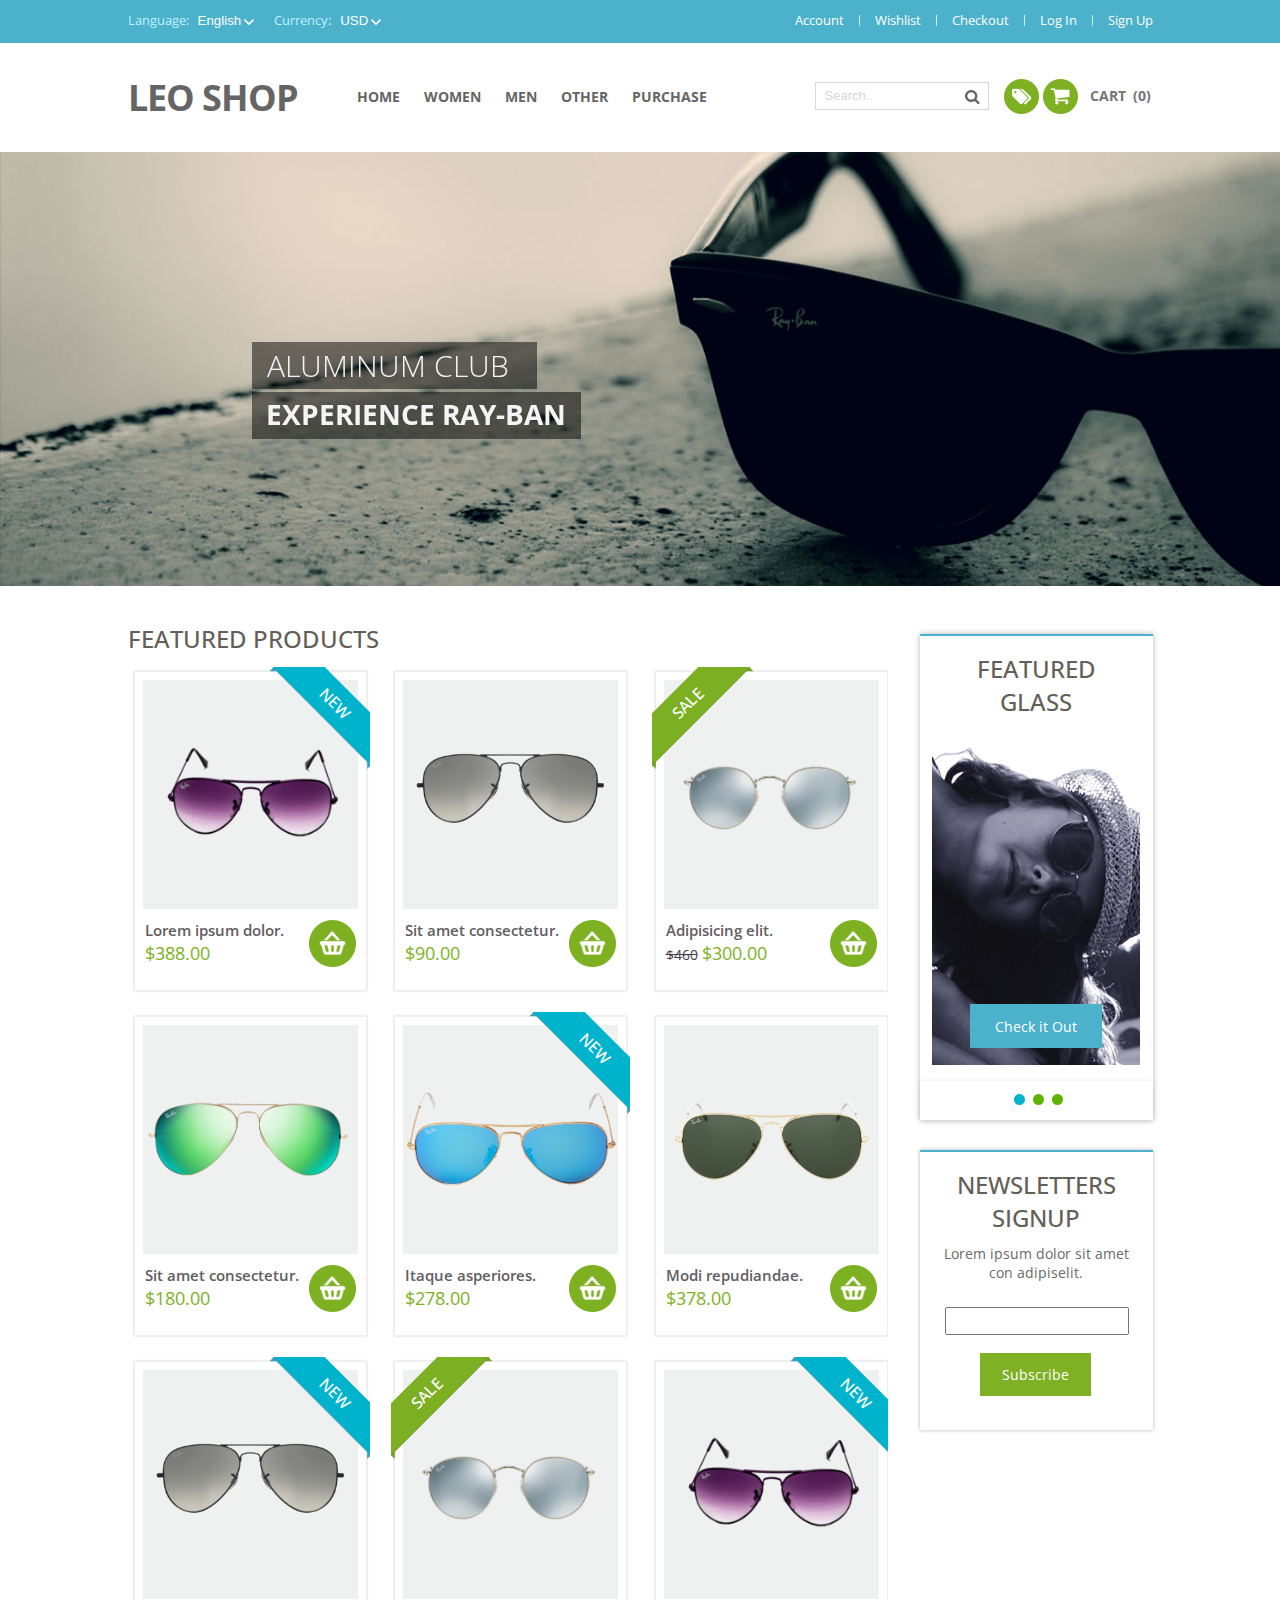
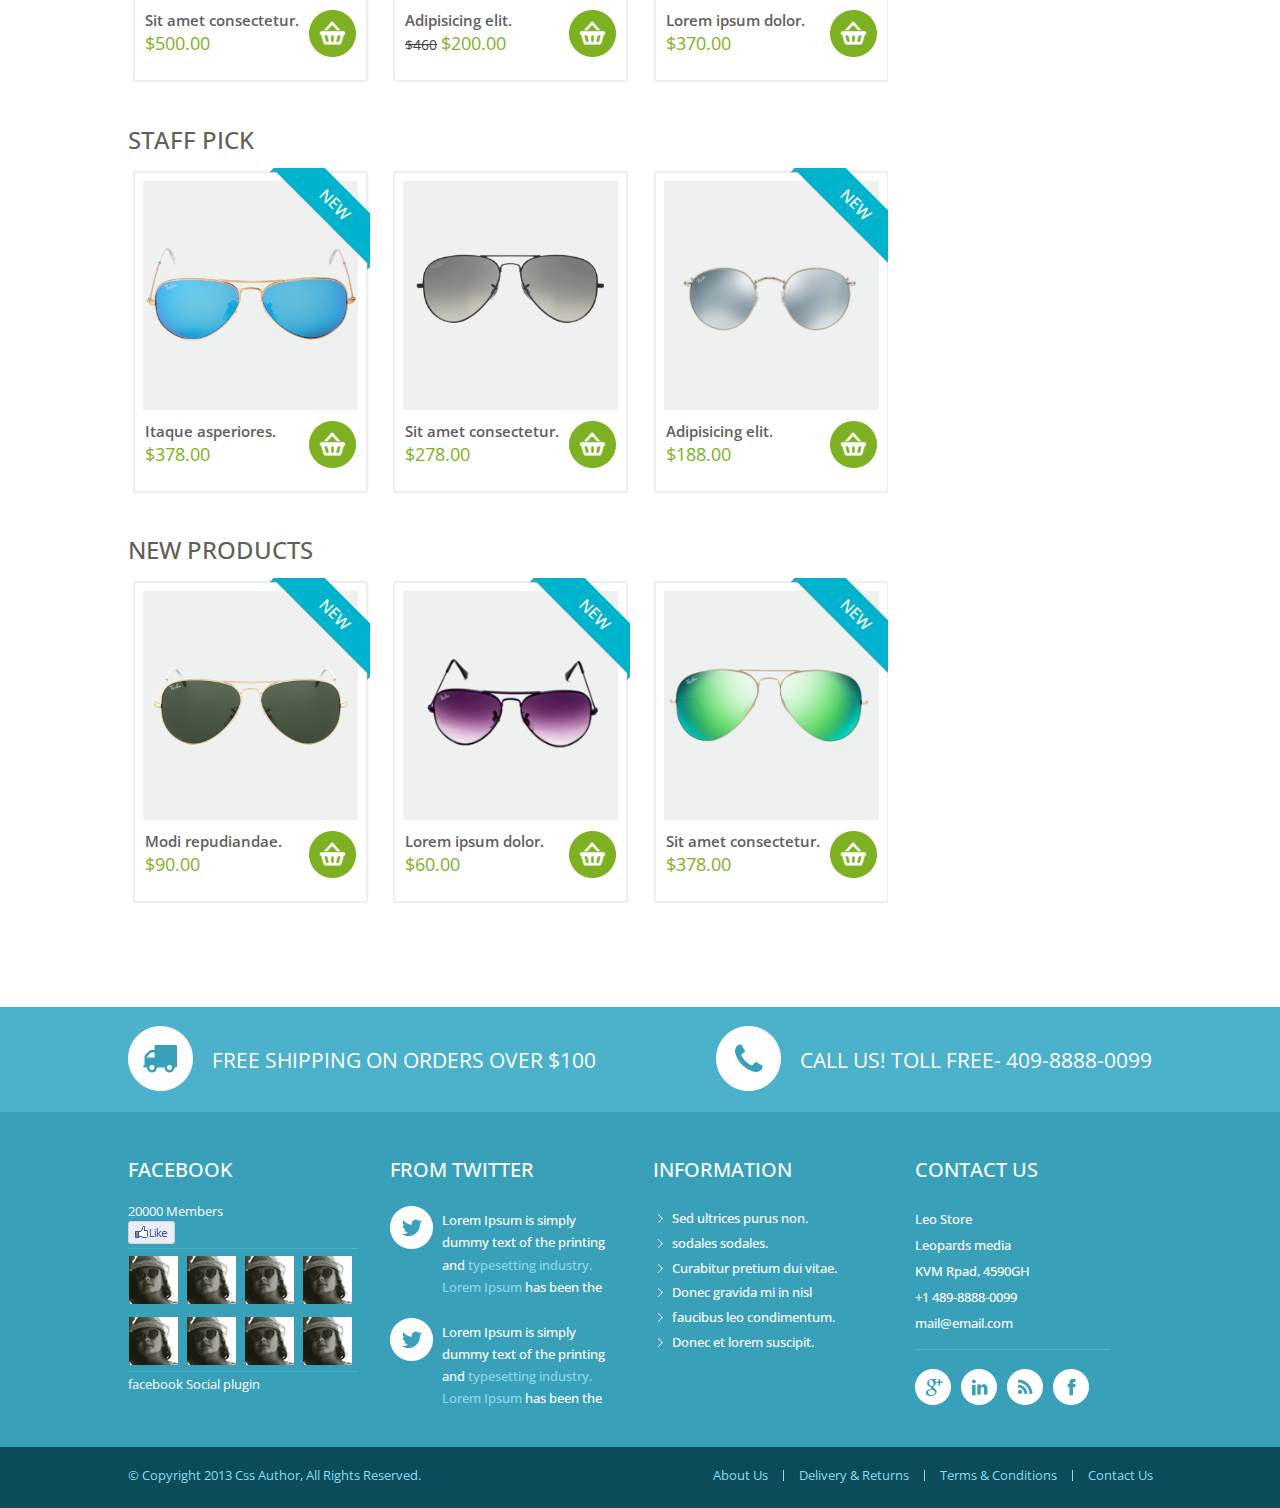
<file: LEO SHOP/index.html>
<!DOCTYPE html>
<html lang="en">

<head>
    <meta charset="UTF-8">
    <meta name="viewport" content="width=device-width, initial-scale=1.0">
    <meta http-equiv="X-UA-Compatible" content="ie=edge">
    <title>Document</title>
    <link rel="stylesheet" href="js/libs/slick-1.8.1/slick/slick.css">
    <link rel="stylesheet" href="css/main.css">

</head>

<body>
    <header>
        <div class="bg">
            <div class="top-header content">
                <div class="lang-cur">
                    <div class="lang-cur-it">
                        <span>Language:</span>
                        <button>English</button>
                    </div>
                    <div class="lang-cur-it">
                        <span>Currency:</span>
                        <button>USD</button>
                    </div>
                </div>
                <ul class="header-menu">
                    <li>
                        <a href="#">Account</a>
                    </li>
                    <li>
                        <a href="#">Wishlist</a>
                    </li>
                    <li>
                        <a href="#">Checkout</a>
                    </li>
                    <li>
                        <a href="#">Log In</a>
                    </li>
                    <li>
                        <a href="#">Sign Up</a>
                    </li>
                </ul>
            </div>
        </div>
        <div class="bottom-header content">
            <a href="/" class="logo">LEO Shop</a>
            <nav>
                <ul>
                    <li>
                        <a href="#">home</a>
                    </li>
                    <li>
                        <a href="#">women</a>
                    </li>
                    <li>
                        <a href="#">men</a>
                    </li>
                    <li>
                        <a href="#">other</a>
                    </li>
                    <li>
                        <a href="#">purchase</a>
                    </li>
                </ul>
            </nav>
            <a href="/" class="cart">CART (0)</a>
            <div class="carts">
                <button type="button"></button>
                <button type="button"></button>
            </div>
            <form class="main-search">
                <input type="search" placeholder="Search..">
                <button type="submit"></button>
            </form>
        </div>
    </header>
    <div class="main-slider">
        <div class="alum">ALUMINUM CLUB</div>
        <div class="ray-ban">
            <a href="#">Experience Ray-Ban</a>
        </div>
        <div class="slider">
            <div class="slider-item">
                <a href="#">
                    <img src="img/jpg/1.jpg" alt="">
                </a>
            </div>
            <div class="slider-item">
                <a href="#">
                    <img src="img/jpg/2.jpg" alt="">
                </a>
            </div>
            <div class="slider-item">
                <a href="#">
                    <img src="img/jpg/3.jpg" alt="">
                </a>
            </div>
        </div>
    </div>
    <div class="main-wind content">
        <div class="products">
            <section>
                <h1>Featured Products</h1>
                <div class="all-products">
                    <div class="products-item">
                        <div class="sticker-new">
                            <span>NEW</span>
                        </div>
                        <div class="photo">
                            <a href="#">
                                <img src="img/png/1.png" alt="" width="215">
                            </a>
                        </div>
                        <div class="item">
                            <div class="item-name">
                                <a href="#">Lorem ipsum dolor.
                                </a>
                            </div>
                            <div class="cost">
                                <span class="prod-cost">$388.00</span>
                            </div>
                        </div>
                        <button type="button"></button>
                    </div>
                    <div class="products-item">
                        <div class="photo">
                            <a href="#">
                                <img src="img/png/2.png" alt="" width="215">
                            </a>
                        </div>
                        <div class="item">
                            <div class="item-name">
                                <a href="#">Sit amet consectetur.
                                </a>
                            </div>
                            <div class="cost">
                                <span class="prod-cost">$90.00</span>
                            </div>
                        </div>
                        <button type="button"></button>
                    </div>
                    <div class="products-item">
                        <div class="sticker-sale">
                            <span>SALE</span>
                        </div>
                        <div class="photo">
                            <a href="#">
                                <img src="img/png/3.png" alt="" width="215">
                            </a>
                        </div>
                        <div class="item">
                            <div class="item-name">
                                <a href="#">Adipisicing elit.
                                </a>
                            </div>
                            <div class="cost">
                                <span class="discount">$460</span>
                                <span class="prod-cost">$300.00</span>
                            </div>
                        </div>
                        <button type="button"></button>
                    </div>
                    <div class="products-item">
                        <div class="photo">
                            <a href="#">
                                <img src="img/png/4.png" alt="" width="215">
                            </a>
                        </div>
                        <div class="item">
                            <div class="item-name">
                                <a href="#">Sit amet consectetur.
                                </a>
                            </div>
                            <div class="cost">
                                <span class="prod-cost">$180.00</span>
                            </div>
                        </div>
                        <button type="button"></button>
                    </div>
                    <div class="products-item">
                        <div class="sticker-new">
                            <span>NEW</span>
                        </div>
                        <div class="photo">
                            <a href="#">
                                <img src="img/png/5.png" alt="" width="215">
                            </a>
                        </div>
                        <div class="item">
                            <div class="item-name">
                                <a href="#">Itaque asperiores.
                                </a>
                            </div>
                            <div class="cost">
                                <span class="prod-cost">$278.00</span>
                            </div>
                        </div>
                        <button type="button"></button>
                    </div>
                    <div class="products-item">
                        <div class="photo">
                            <a href="#">
                                <img src="img/png/6.png" alt="" width="215">
                            </a>
                        </div>
                        <div class="item">
                            <div class="item-name">
                                <a href="#">Modi repudiandae.
                                </a>
                            </div>
                            <div class="cost">
                                <span class="prod-cost">$378.00</span>
                            </div>
                        </div>
                        <button type="button"></button>
                    </div>
                    <div class="products-item">
                        <div class="sticker-new">
                            <span>NEW</span>
                        </div>
                        <div class="photo">
                            <a href="#">
                                <img src="img/png/2.png" alt="" width="215">
                            </a>
                        </div>
                        <div class="item">
                            <div class="item-name">
                                <a href="#">Sit amet consectetur.
                                </a>
                            </div>
                            <div class="cost">
                                <span class="prod-cost">$500.00</span>
                            </div>
                        </div>
                        <button type="button"></button>
                    </div>
                    <div class="products-item">
                        <div class="sticker-sale">
                            <span>SALE</span>
                        </div>
                        <div class="photo">
                            <a href="#">
                                <img src="img/png/3.png" alt="" width="215">
                            </a>
                        </div>
                        <div class="item">
                            <div class="item-name">
                                <a href="#">Adipisicing elit.
                                </a>
                            </div>
                            <div class="cost">
                                <span class="discount">$460</span>
                                <span class="prod-cost">$200.00</span>
                            </div>
                        </div>
                        <button type="button"></button>
                    </div>
                    <div class="products-item">
                        <div class="sticker-new">
                            <span>NEW</span>
                        </div>
                        <div class="photo">
                            <a href="#">
                                <img src="img/png/1.png" alt="" width="215">
                            </a>
                        </div>
                        <div class="item">
                            <div class="item-name">
                                <a href="#">Lorem ipsum dolor.
                                </a>
                            </div>
                            <div class="cost">
                                <span class="prod-cost">$370.00</span>
                            </div>
                        </div>
                        <button type="button"></button>
                    </div>
                </div>
            </section>
            <section>
                <h1>Staff pick</h1>
                <div class="all-products">
                    <div class="products-item">
                        <div class="sticker-new">
                            <span>NEW</span>
                        </div>
                        <div class="photo">
                            <a href="#">
                                <img src="img/png/5.png" alt="" width="215">
                            </a>
                        </div>
                        <div class="item">
                            <div class="item-name">
                                <a href="#">Itaque asperiores.
                                </a>
                            </div>
                            <div class="cost">
                                <span class="prod-cost">$378.00</span>
                            </div>
                        </div>
                        <button type="button"></button>
                    </div>
                    <div class="products-item">
                        <div class="photo">
                            <a href="#">
                                <img src="img/png/2.png" alt="" width="215">
                            </a>
                        </div>
                        <div class="item">
                            <div class="item-name">
                                <a href="#">Sit amet consectetur.
                                </a>
                            </div>
                            <div class="cost">
                                <span class="prod-cost">$278.00</span>
                            </div>
                        </div>
                        <button type="button"></button>
                    </div>
                    <div class="products-item">
                        <div class="sticker-new">
                            <span>NEW</span>
                        </div>
                        <div class="photo">
                            <a href="#">
                                <img src="img/png/3.png" alt="" width="215">
                            </a>
                        </div>
                        <div class="item">
                            <div class="item-name">
                                <a href="#">Adipisicing elit.
                                </a>
                            </div>
                            <div class="cost">
                                <span class="prod-cost">$188.00</span>
                            </div>
                        </div>
                        <button type="button"></button>
                    </div>
                </div>
            </section>
            <section>
                <h1>New Products</h1>
                <div class="all-products">
                    <div class="products-item">
                        <div class="sticker-new">
                            <span>NEW</span>
                        </div>
                        <div class="photo">
                            <a href="#">
                                <img src="img/png/6.png" alt="" width="215">
                            </a>
                        </div>
                        <div class="item">
                            <div class="item-name">
                                <a href="#">Modi repudiandae.
                                </a>
                            </div>
                            <div class="cost">
                                <span class="prod-cost">$90.00</span>
                            </div>
                        </div>
                        <button type="button"></button>
                    </div>
                    <div class="products-item">
                        <div class="sticker-new">
                            <span>NEW</span>
                        </div>
                        <div class="photo">
                            <a href="#">
                                <img src="img/png/1.png" alt="" width="215">
                            </a>
                        </div>
                        <div class="item">
                            <div class="item-name">
                                <a href="#">Lorem ipsum dolor.
                                </a>
                            </div>
                            <div class="cost">
                                <span class="prod-cost">$60.00</span>
                            </div>
                        </div>
                        <button type="button"></button>
                    </div>
                    <div class="products-item">
                        <div class="sticker-new">
                            <span>NEW</span>
                        </div>
                        <div class="photo">
                            <a href="#">
                                <img src="img/png/4.png" alt="" width="215">
                            </a>
                        </div>
                        <div class="item">
                            <div class="item-name">
                                <a href="#">Sit amet consectetur.
                                </a>
                            </div>
                            <div class="cost">
                                <span class="prod-cost">$378.00</span>
                            </div>
                        </div>
                        <button type="button"></button>
                    </div>
            </section>
            </div>
            <aside>
                <div class="featured-aside">
                    <div class="aside-name">Featured
                        <br> Glass
                    </div>
                    <button class="check">Check it Out</button>
                    <div class="aside-slider">
                        <a href="#">
                            <img src="img/png/aside.png" alt="">
                        </a>
                        <a href="#">
                            <img src="img/png/aside.png" alt="">
                        </a>
                        <a href="#">
                            <img src="img/png/aside.png" alt="">
                        </a>
                    </div>
                    <div class="dots"></div>
                </div>
                <div class="newsletters">
                    <div class="aside-name">newsletters
                        <br> signup
                    </div>
                    <div class="text">Lorem ipsum dolor sit amet
                        <br> con adipiselit.
                    </div>
                    <form class="aside-search">
                        <input type="search">
                        <button type="submit">Subscribe</button>
                    </form>
                </div>
            </aside>
        </div>
    </div>
    <footer>
        <div class="top-footer">
            <div class="content">
                <div class="free-ship">
                    <button type="button"></button>
                    <div class="ship-call-text">Free shipping on orders over $100</div>
                </div>
                <div class="call-us">
                    <button type="button"></button>
                    <div class="ship-call-text">call us! toLl free- 409-8888-0099 </div>
                </div>
            </div>
        </div>
        <div class="middle-footer">
            <div class="grid-parent content">
                <div class="middle-footer-item">
                    <h2>facebook</h2>
                    <span>20000 Members</span>
                    <br>
                    <button class="like" type="button"></button>
                    <div class="facebook-photos">
                            <button type="button"></button>
                            <button type="button"></button>
                            <button type="button"></button>
                            <button type="button"></button>
                            <button type="button"></button>
                            <button type="button"></button>
                            <button type="button"></button>
                            <button type="button"></button>
                    </div>
                    <span>facebook Social plugin</span>
                </div>
                <div class="middle-footer-item">
                    <h2>from twitter</h2>
                    <br>
                    <div class="from-twitter">
                        <button type="button"></button>
                        <div class="twitter-text">
                            <p>Lorem Ipsum is simply dummy text of the printing and
                                <a href="#">typesetting industry. Lorem Ipsum</a> has been the
                            </p>
                        </div>
                    </div>
                    <br>
                    <div class="from-twitter">
                        <button type="button"></button>
                        <div class="twitter-text">
                            <p>Lorem Ipsum is simply dummy text of the printing and
                                <a href="#">typesetting industry. Lorem Ipsum</a> has been the
                            </p>
                        </div>
                    </div>
                </div>
                <div class="middle-footer-item">
                    <h2>information</h2>
                    <br>
                    <ul class="information">
                        <li>
                            <a href="#">Sed ultrices purus non.</a>
                        </li>
                        <li>
                            <a href="#">sodales sodales.</a>
                        </li>
                        <li>
                            <a href="#">Curabitur pretium dui vitae.</a>
                        </li>
                        <li>
                            <a href="#">Donec gravida mi in nisl </a>
                        </li>
                        <li>
                            <a href="#">faucibus leo condimentum.</a>
                        </li>
                        <li>
                            <a href="#">Donec et lorem suscipit.</a>
                        </li>
                    </ul>
                </div>
                <div class="middle-footer-item">
                    <h2>contact us</h2>
                    <div class="contact-info">
                        <p>Leo Store
                            <br> Leopards media
                            <br> KVM Rpad, 4590GH
                            <br> +1 489-8888-0099
                            <br> mail@email.com
                        </p>
                        <div class="soc-web-logos">
                            <button type="button"></button>
                            <button type="button"></button>
                            <button type="button"></button>
                            <button type="button"></button>
                        </div>
                    </div>
                </div>
            </div>
        </div>
        </div>
        <div class="bottom-footer">
            <div class="content">
                <span>&copy; Copyright 2013 Css Author, All Rights Reserved.</span>
                <ul class="footer-menu">
                    <li>
                        <a href="#">About Us</a>
                    </li>
                    <li>
                        <a href="#">Delivery &amp; Returns</a>
                    </li>
                    <li>
                        <a href="#">Terms &amp; Conditions</a>
                    </li>
                    <li>
                        <a href="#">Contact Us</a>
                    </li>
                </ul>
            </div>

        </div>

    </footer>

    <script src="js/libs/jquery.js"></script>
    <script src="js/libs/slick-1.8.1/slick/slick.min.js"></script>
    <script src="js/main.js"></script>

</body>

</html>
</file>
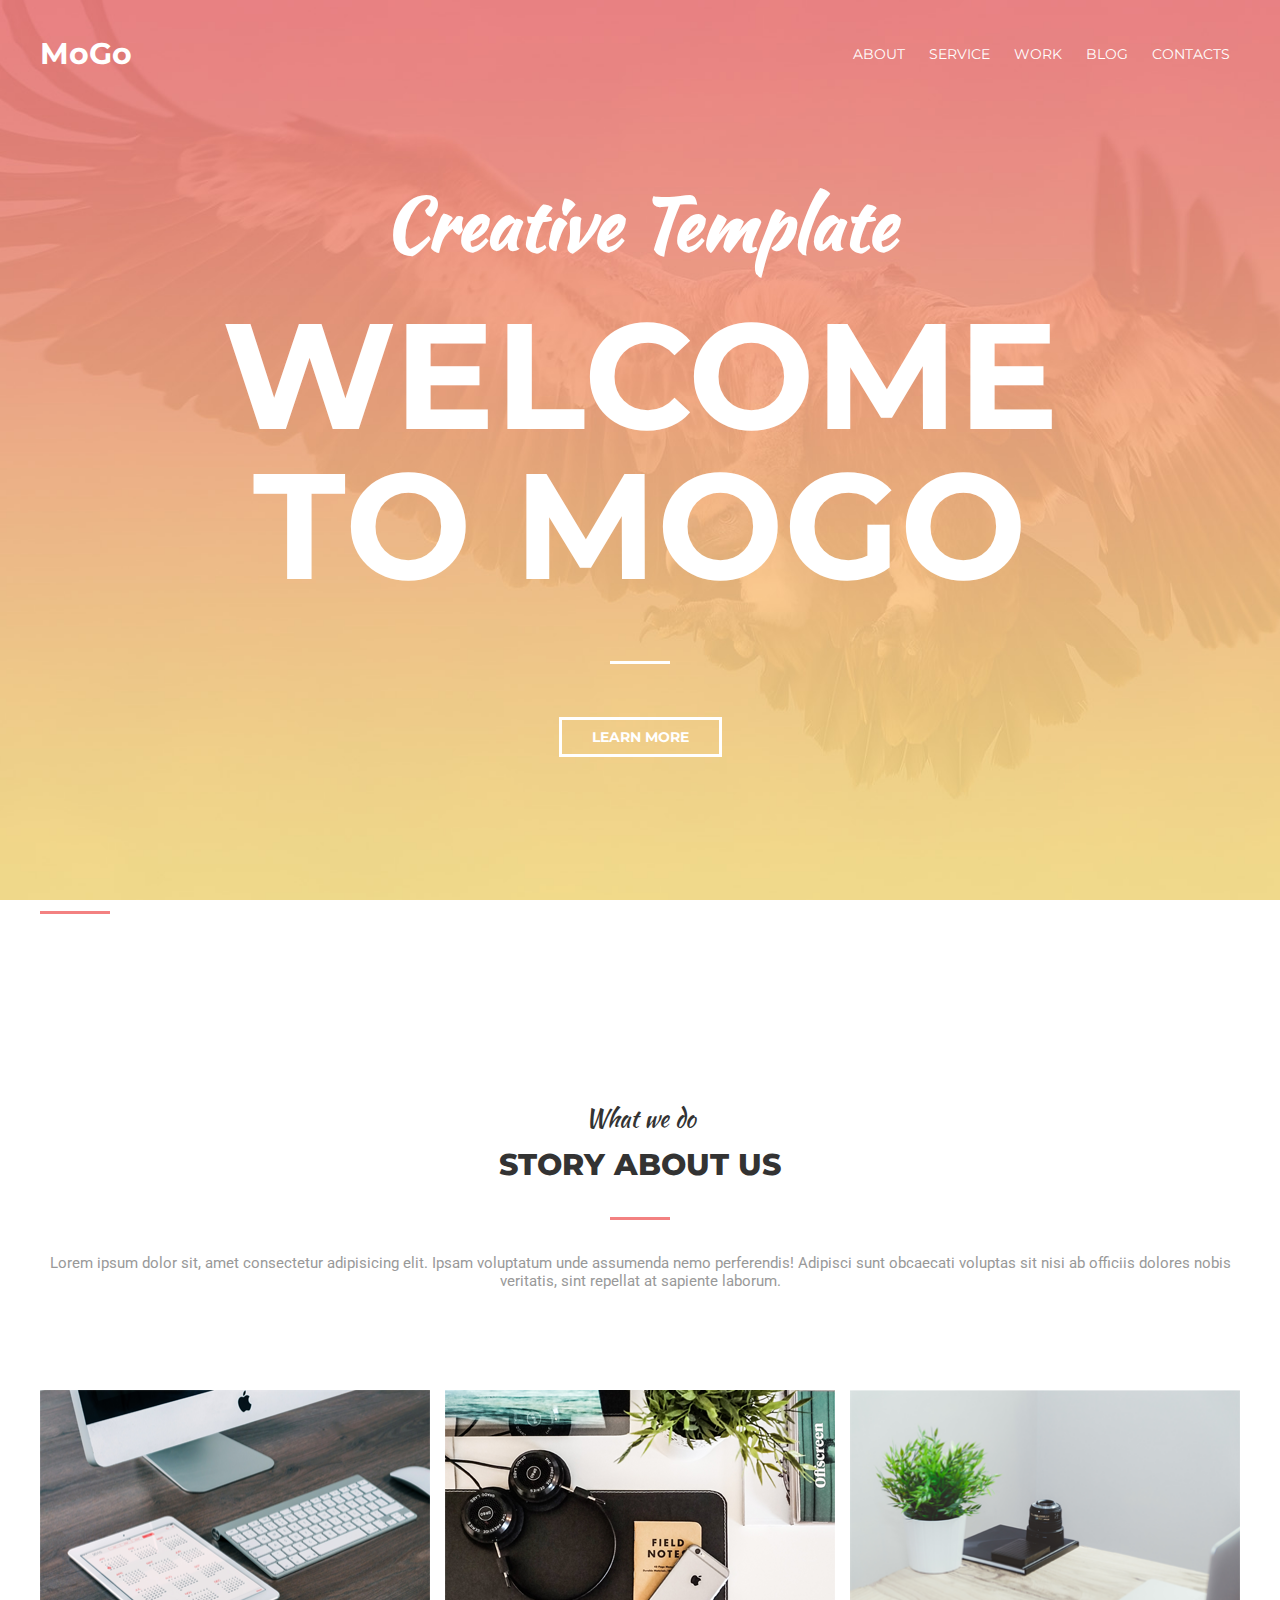
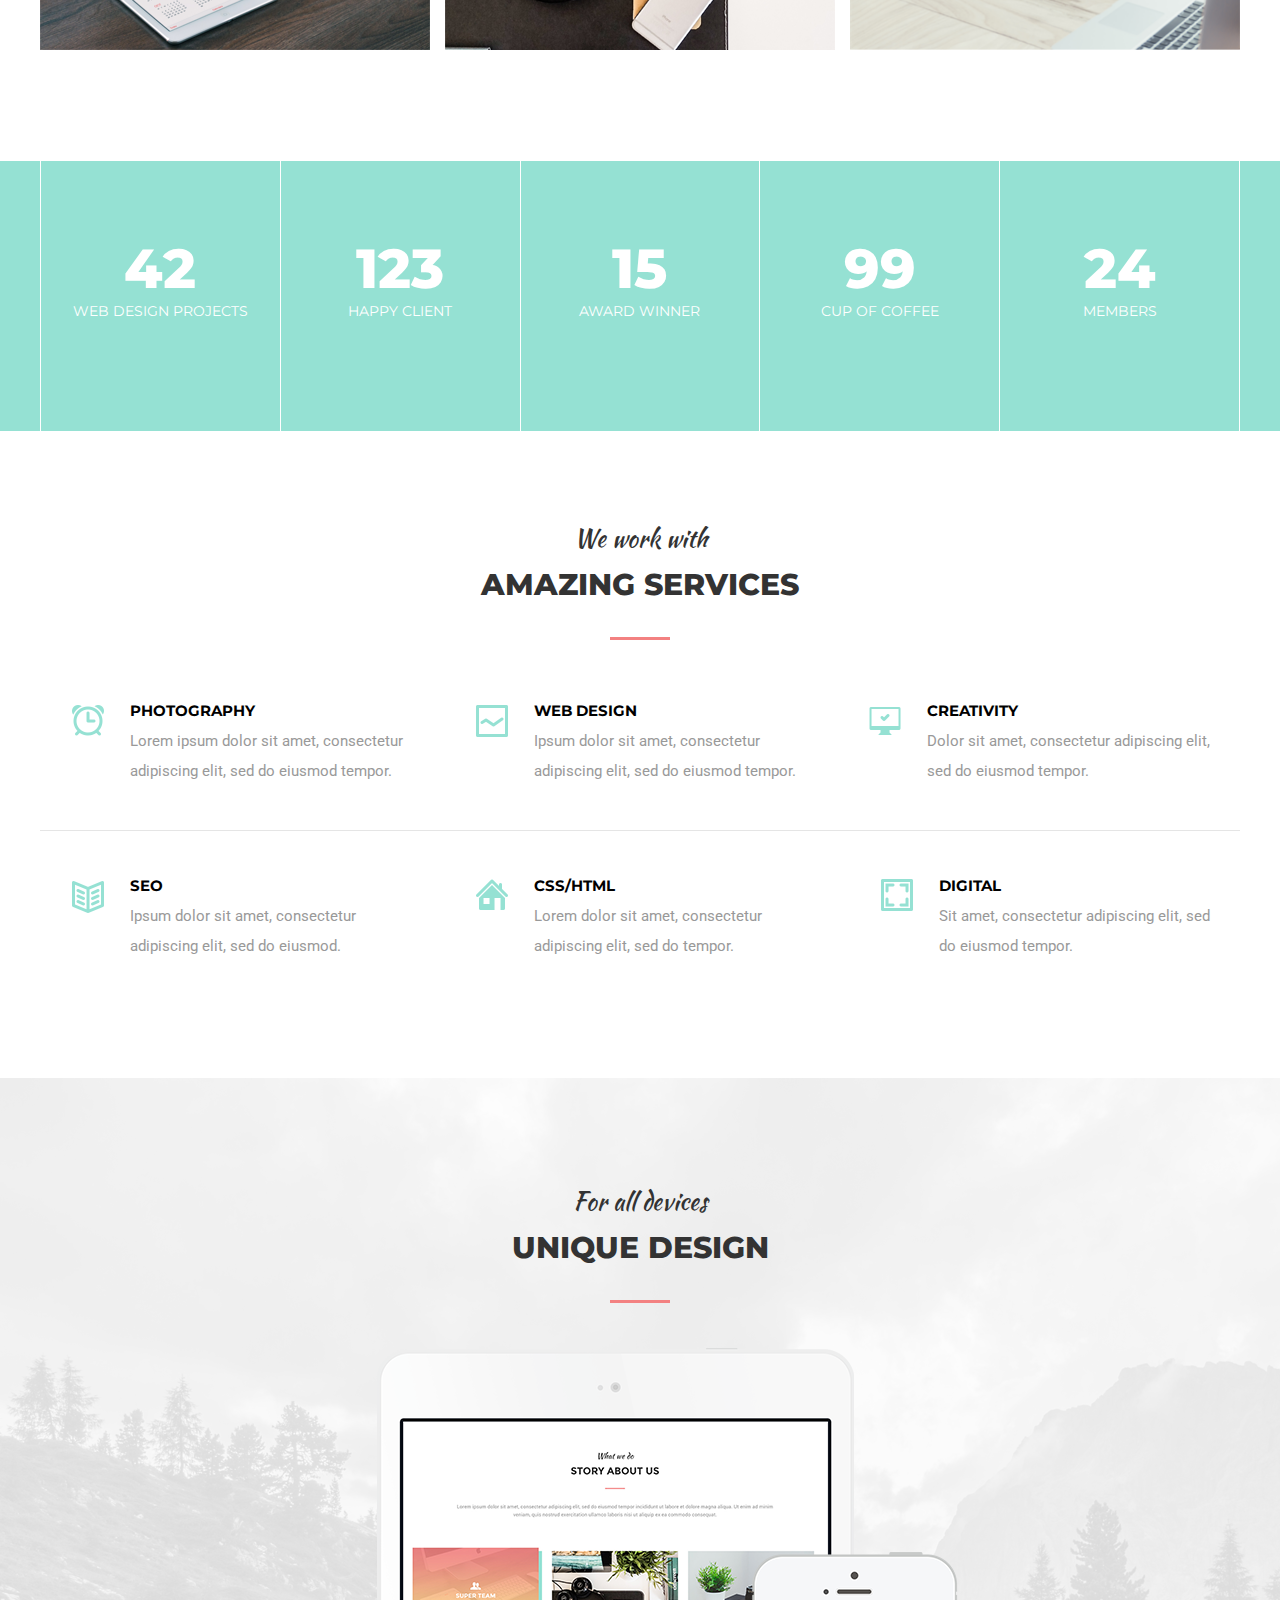
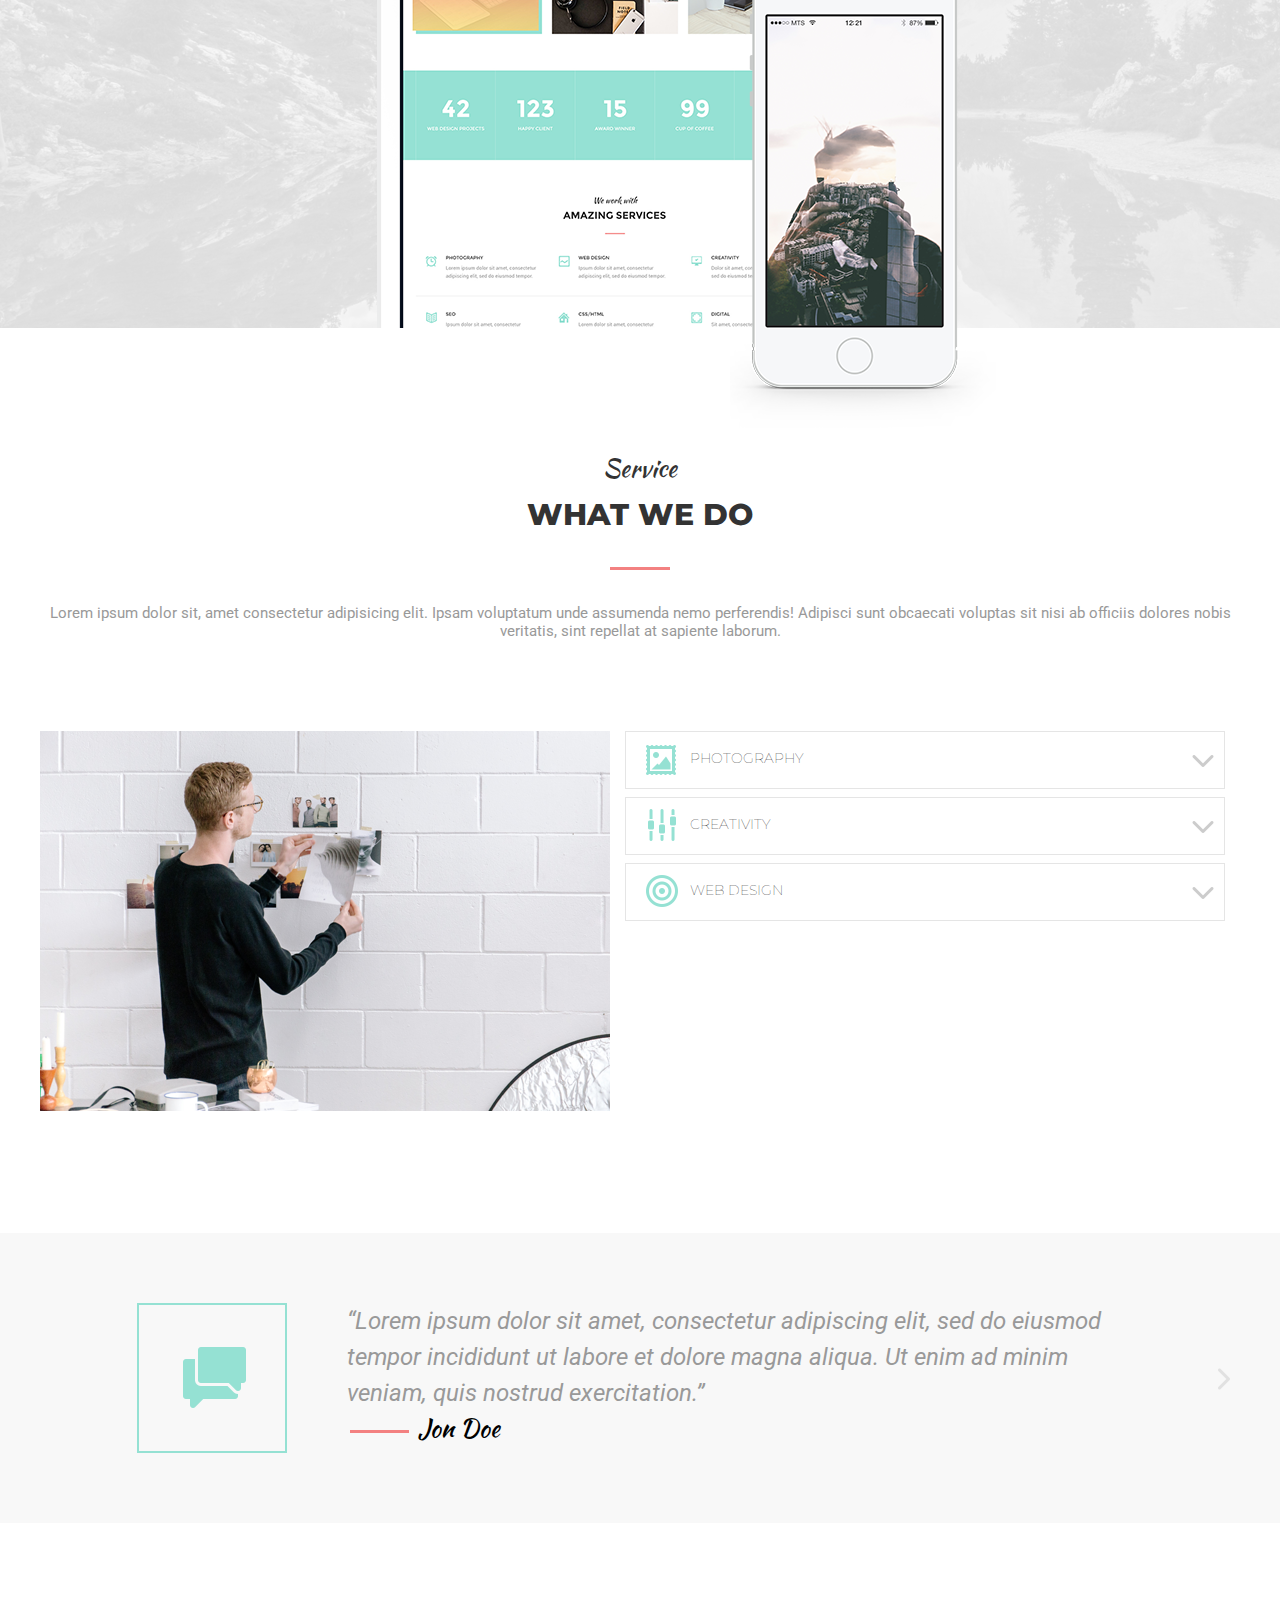
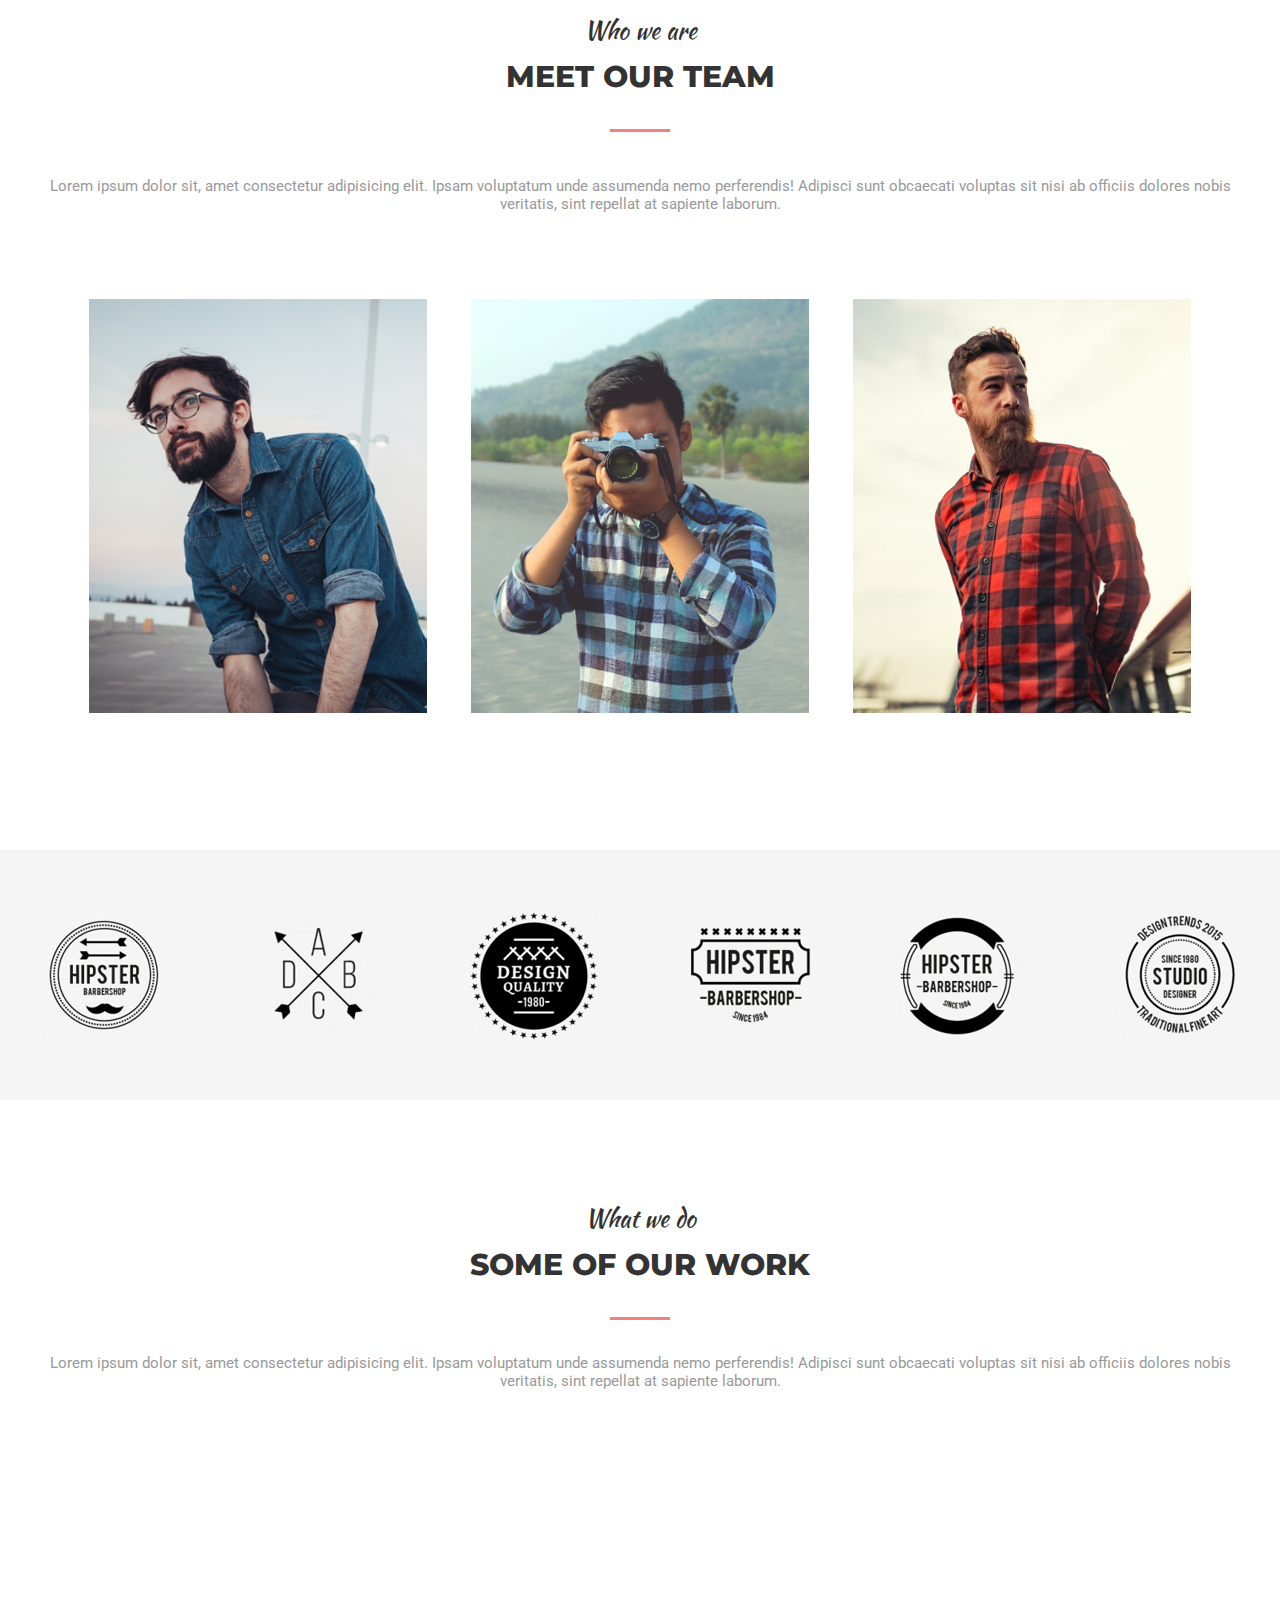
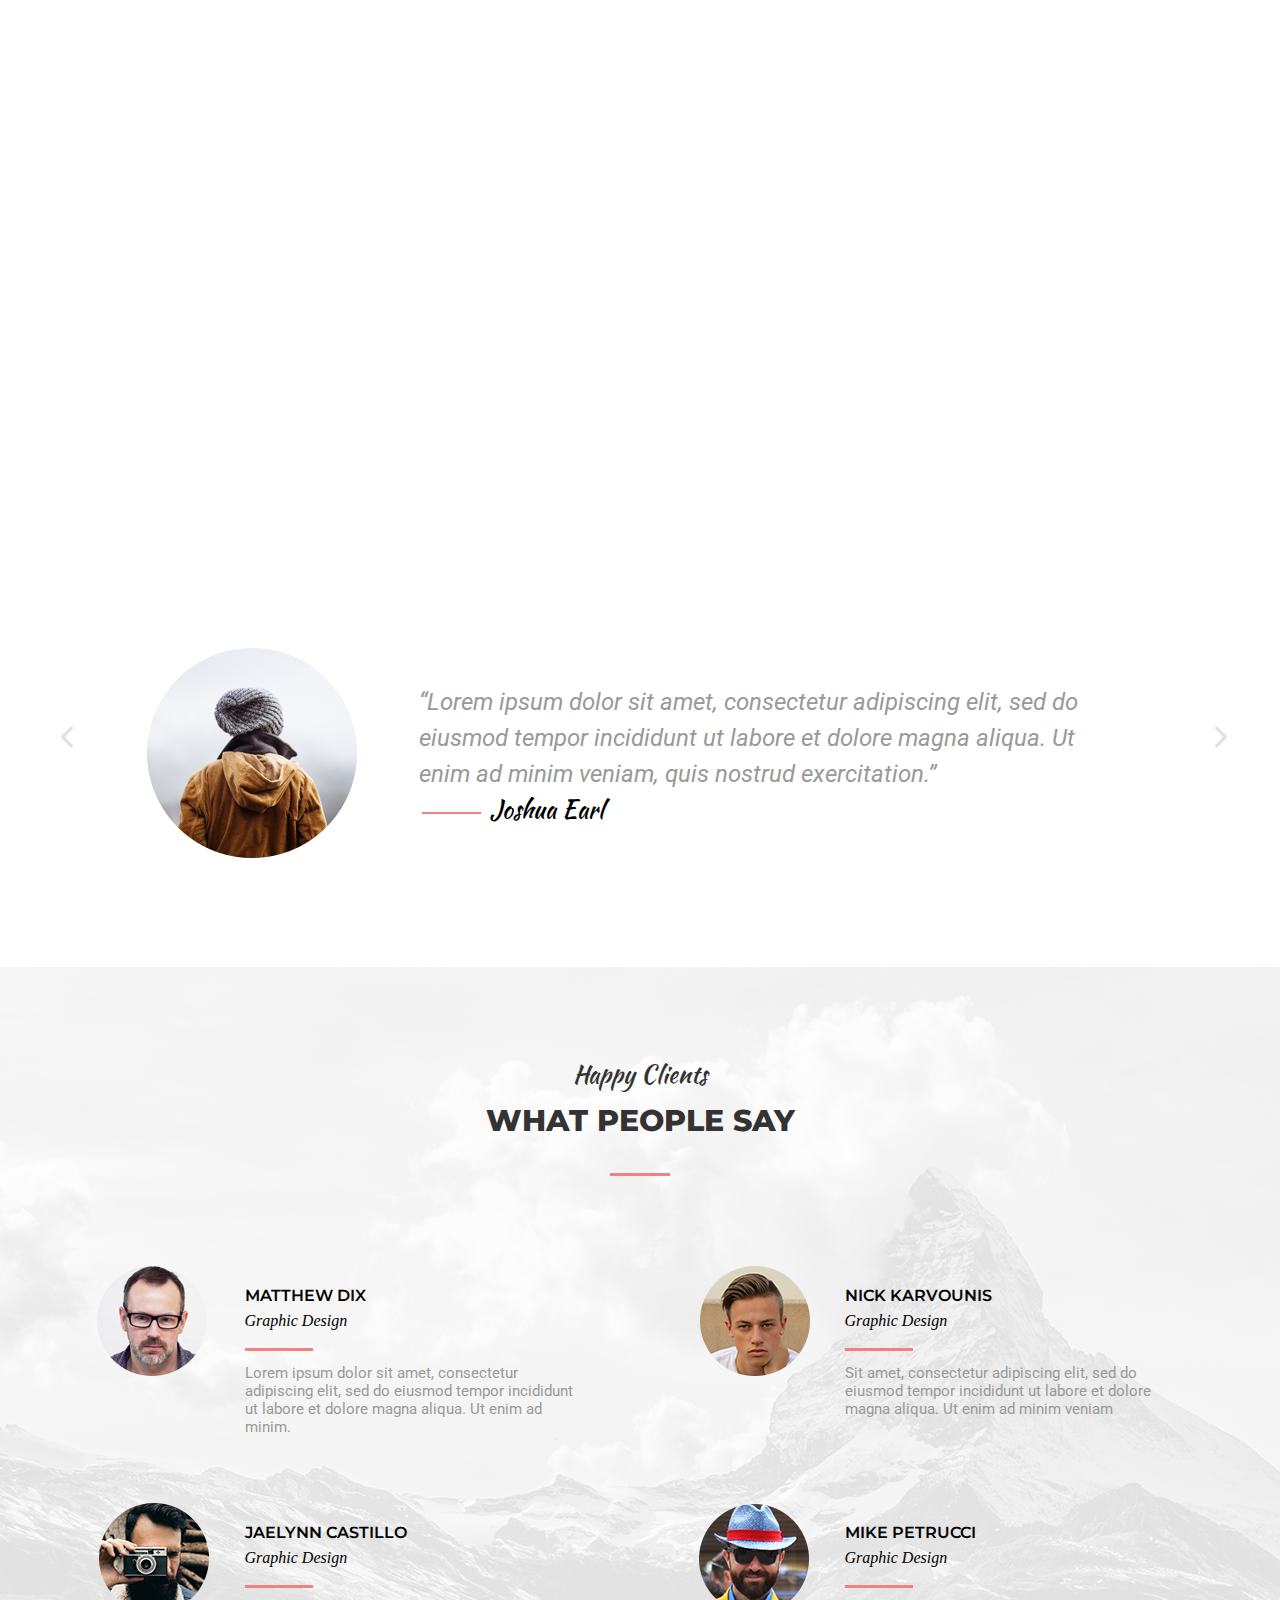
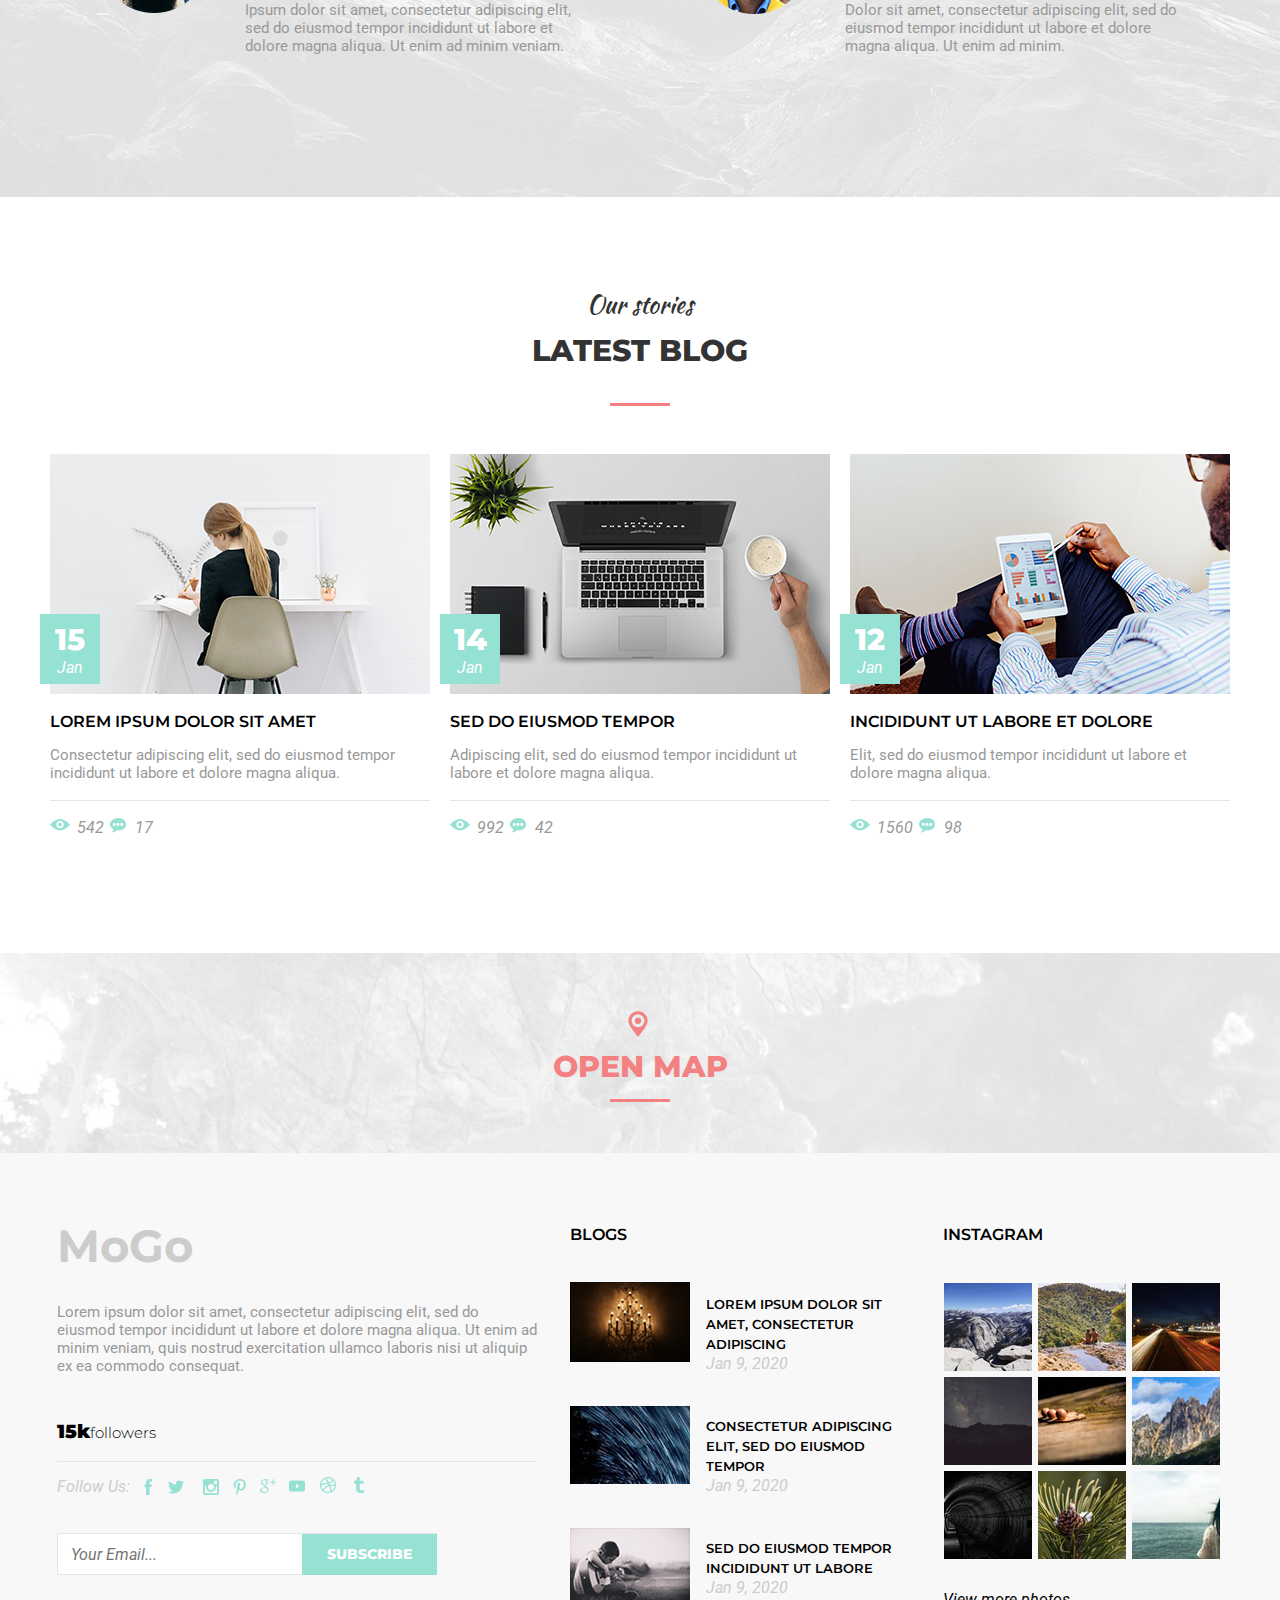
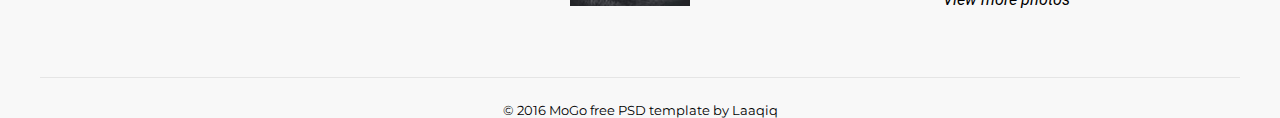
<file: MoGo/index.html>
<!DOCTYPE html>
<html lang="en">

<head>
    <meta charset="UTF-8">
    <meta name="viewport" content="width=device-width, initial-scale=1.0">
    <meta http-equiv="X-UA-Compatible" content="ie=edge">
    <title>MoGo</title>
    <link rel="stylesheet" href="css/main.css">
    <link rel="stylesheet" href="css/media.css">
    <link rel="stylesheet" href="css/header.css">
    <link rel="stylesheet" href="css/container.css">
    <link rel="stylesheet" href="css/dropblock.css">
    <link rel="stylesheet" href="css/slider.css">
    <link rel="stylesheet" href="css/slider2.css">
    <link rel="stylesheet" href="css/footer.css">
    <!-- <link url="https://fonts.googleapis.com/css?family=Kaushan+Script|Montserrat:400,700,800&display=swap&subset=cyrillic-ext"> -->
</head>

<body>

    <header class="header">
        <div class="container">
            <div class="header-inner">
                <div class="logo">MoGo</div>
                <nav class="nav">
                    <a href="#">ABOUT</a>
                    <a href="#">SERVICE</a>
                    <a href="#">WORK</a>
                    <a href="#">BLOG</a>
                    <a href="#">CONTACTS</a>
                </nav>
            </div>
            <div class="intro-inner">
                <h2 class="intro-subtitle">Creative Template</h2>
                <h1 class="intro-title">Welcome to MoGo</h1>
                <a class="btn" href="#">Learn More</a>
            </div>
            <div class="slider_inner">
                <div class="slider_item active">
                    <span class="slider_num">01</span>
                    INTRO
                </div>
                <div class="slider_item">
                    <span class="slider_num">02</span>
                    WORK
                </div>
                <div class="slider_item">
                    <span class="slider_num">03</span>
                    ABOUT
                </div>
                <div class="slider_item">
                    <span class="slider_num">04</span>
                    CONTACTS
                </div>
            </div>
        </div>
    </header>
    <div class="about-us">
        <div class="container">
            <h4>What we do</h4>
            <h3>STORY ABOUT US</h3>
            <p>Lorem ipsum dolor sit, amet consectetur adipisicing elit. Ipsam voluptatum unde assumenda nemo
                perferendis! Adipisci sunt obcaecati voluptas sit nisi ab officiis dolores nobis veritatis, sint
                repellat at sapiente laborum.</p>
            <div class="about-us-photos">
                <a class="gradient" href=""><img src="images/photos-1.png"></a>
                <a class="gradient" href=""><img src="images/photos-2.png"></a>
                <a class="gradient" href=""><img src="images/photos-3.png"></a>
            </div>
        </div>
    </div>
    <div class="green-info">
        <div class="container boxes-green">
            <div class="box">
                <p>
                    <font>42</font><br>WEB DESIGN PROJECTS
                </p>
            </div>
            <div class="box">
                <p>
                    <font>123</font> <br>HAPPY CLIENT
                </p>
            </div>
            <div class="box">
                <p>
                    <font>15</font> <br>AWARD WINNER
                </p>
            </div>
            <div class="box">
                <p>
                    <font>99</font> <br>CUP OF COFFEE
                </p>
            </div>
            <div class="box">
                <p>
                    <font>24</font> <br>MEMBERS
                </p>
            </div>
        </div>
    </div>
    <div class="services">
        <div class="container">
            <h4>We work with</h4>
            <h3>AMAZING SERVICES</h3>
            <div class="amazing_services">
                <div class="services_item">
                    <button type="button" id="clock"></button>
                    <div class="serv_text">
                        <p id="service_name">photography</p>

                        <p id="service_description">Lorem ipsum dolor sit amet, consectetur <br>
                            adipiscing elit, sed do eiusmod tempor.</p>
                    </div>
                </div>
                <div class="services_item">
                    <button type="button" id="picture"></button>
                    <div class="serv_text">
                        <p id="service_name">web design</p>

                        <p id="service_description">Ipsum dolor sit amet, consectetur <br>
                            adipiscing elit, sed do eiusmod tempor.</p>
                    </div>
                </div>
                <div class="services_item">
                    <button type="button" id="screen"></button>
                    <div class="serv_text">
                        <p id="service_name">creativity</p>

                        <p id="service_description">Dolor sit amet, consectetur adipiscing elit, <br>
                            sed do eiusmod tempor.</p>
                    </div>
                </div>
            </div>
            <div id="line">

            </div>
            <div class="amazing_services">
                <div class="services_item">
                    <button type="button" id="book"></button>
                    <div class="serv_text">
                        <p id="service_name">seo</p>

                        <p id="service_description">Ipsum dolor sit amet, consectetur <br>
                            adipiscing elit, sed do eiusmod.</p>
                    </div>
                </div>
                <div class="services_item">
                    <button type="button" id="house"></button>
                    <div class="serv_text">
                        <p id="service_name">css/html</p>

                        <p id="service_description">Lorem dolor sit amet, consectetur <br>
                            adipiscing elit, sed do tempor.</p>
                    </div>
                </div>
                <div class="services_item">
                    <button type="button" id="frame"></button>
                    <div class="serv_text">
                        <p id="service_name">digital</p>

                        <p id="service_description">Sit amet, consectetur adipiscing elit, sed <br>
                            do eiusmod tempor.</p>
                    </div>
                </div>
            </div>
        </div>
    </div>
    <div class="unique-design" style="margin-top: 87px;">
        <h4 style="padding-top: 16px;">For all devices</h4>
        <h3>UNIQUE DESIGN</h3>
        <div id="ipad">
            <img src="images/ipad.png" alt="">
        </div>
        <div id="iphone">
            <img src="images/phone.png" alt="">
        </div>
    </div>
    <div class="what-we-do">
        <div class="container">
            <h4 style="margin-top: 112px;">Service</h4>
            <h3>WHAT WE DO</h3>
            <p>Lorem ipsum dolor sit, amet consectetur adipisicing elit. Ipsam voluptatum unde assumenda nemo
                perferendis! Adipisci sunt obcaecati voluptas sit nisi ab officiis dolores nobis veritatis, sint
                repellat at sapiente laborum.</p>
            <div class="photo-dropblock">
                <div class="photo-dropblock-item"> <img src="images/photos-4.png" alt=""> </div>
                <div class="photo-dropblock-item">
                    <div class="half">
                        <div class="tab">

                            <input id="tab-one" type="checkbox" name="tabs">

                            <label for="tab-one">
                                <div id="label-photo-1"></div>
                                PHOTOGRAPHY
                            </label>
                            <div class="tab-content">
                                <p> <i>Lorem ipsum dolor sit amet, consectetur adipiscing elit, sed do eiusmod tempor
                                        incididunt ut labore et dolore magna aliqua. Ut enim ad minim veniam, quis
                                        nostrud exercitation ullamco laboris nisi ut aliquip ex ea commodo consequat.
                                        Duis aute irure dolor in reprehenderit in voluptate velit esse cillum dolore eu
                                        fugiat nulla pariatur. Excepteur sint occaecat cupidatat non proident, sunt in
                                        culpa qui officia deserunt mollit anim id est laborum.
                                        <br>
                                        <br>
                                        Lorem ipsum dolor sit amet consectetur adipisicing elit. Culpa sint eius facere
                                        ut ducimus voluptate nulla et excepturi explicabo commodi labore id minima
                                        sequi, reprehenderit ullam optio esse, provident illum.
                                    </i> </p>
                            </div>
                        </div>
                        <div class="tab">
                            <input id="tab-two" type="checkbox" name="tabs">
                            <label for="tab-two">
                                <div id="label-photo-2"></div>
                                CREATIVITY
                            </label>
                            <div class="tab-content">
                                <p> <i>Lorem ipsum dolor sit amet, consectetur adipisicing elit. Tenetur, architecto,
                                        explicabo perferendis nostrum, maxime impedit atque odit sunt pariatur illo
                                        obcaecati soluta molestias iure facere dolorum adipisci eum? Saepe, itaque.</i>
                                </p>
                            </div>
                        </div>
                        <div class="tab">
                            <input id="tab-three" type="checkbox" name="tabs">
                            <label for="tab-three">
                                <div id="label-photo-3"></div>
                                WEB DESIGN
                            </label>
                            <div class="tab-content">
                                <p> <i>Lorem ipsum dolor sit amet, consectetur adipisicing elit. Tenetur, architecto,
                                        explicabo perferendis nostrum, maxime impedit atque odit sunt pariatur illo
                                        obcaecati soluta molestias iure facere dolorum adipisci eum? Saepe, itaque.</i>
                                </p>
                            </div>
                        </div>
                    </div>
                </div>
            </div>
        </div>
    </div>

    <div class="comment-1">
        <div class="container">
            <div class="slider">
                <div class="slider__wrapper">
                    <div class="slider__item">
                        <div id="quote-img"></div>
                        <div id="quote-text">
                            <i> <q>Lorem ipsum dolor sit amet, consectetur adipiscing elit, sed do eiusmod tempor
                                    incididunt ut labore et dolore magna aliqua. Ut enim ad minim veniam, quis nostrud
                                    exercitation.</q> </i>
                            <p style="font-size: 24px;
                            font-family: 'Kaushan Script', cursive;
                            font-weight: 300;">
                                Jon Doe
                            </p>
                        </div>
                    </div>
                    <div class="slider__item">
                        <div id="quote-img"></div>
                        <div id="quote-text">
                            <i> <q>Dolor sit amet, consectetur adipiscing elit, <br>
                                    sed do eiusmod tempor.</q> </i>
                            <p style="font-size: 24px;
                            font-family: 'Kaushan Script', cursive;
                            font-weight: 300;">
                                Matthew Dix
                            </p>
                        </div>
                    </div>
                    <div class="slider__item">
                        <div id="quote-img"></div>
                        <div id="quote-text">
                            <i> <q>Lorem ipsum dolor sit amet, consectetur adipiscing elit, sed do eiusmod tempor
                                    incididunt ut labore et dolore magna aliqua.</q> </i>
                            <p style="font-size: 24px;
                            font-family: 'Kaushan Script', cursive;
                            font-weight: 300;">
                                Christopher Campbell
                            </p>
                        </div>
                    </div>
                    <div class="slider__item">
                        <div id="quote-img"></div>
                        <div id="quote-text">
                            <i> <q>Adipisci sunt obcaecati voluptas sit nisi ab officiis dolores nobis veritatis, sint
                                    repellat at sapiente laborum.</q> </i>
                            <p style="font-size: 24px;
                            font-family: 'Kaushan Script', cursive;
                            font-weight: 300;">
                                Michael Fertig
                            </p>
                        </div>
                    </div>
                </div>
                <a class="slider__control slider__control_left" href="#" role="button"></a>
                <a class="slider__control slider__control_right slider__control_show" href="#" role="button"></a>
            </div>
        </div>
    </div>
    <div class="our-team">
        <div class="container">
            <h4>Who we are</h4>
            <h3>MEET OUR TEAM</h3>
            <p>Lorem ipsum dolor sit, amet consectetur adipisicing elit. Ipsam voluptatum unde assumenda nemo
                perferendis! Adipisci sunt obcaecati voluptas sit nisi ab officiis dolores nobis veritatis, sint
                repellat at sapiente laborum.</p>
            <ul class="grid cs-style-3">
                <li>
                    <figure>
                        <img src="images/matthew.png" alt="">
                        <figcaption>
                            <p>Matthew Dix</p>
                            <span><i>Graphic Design</i></span>
                            <div>
                                <button style="background-position: -145px -56px;"></button>
                                <button style="background-position: -194px -56px;"></button>
                                <button style="background-position: -239px -59px;"></button>
                                <button style="background-position: -278px -58px;"></button>
                            </div>
                        </figcaption>
                    </figure>
                </li>
                <li>
                    <figure>
                        <img src="images/christopher.png" alt="">
                        <figcaption>
                            <p>Christopher Campbell</p>
                            <span><i>Branding/UX Design</i></span>
                            <div>
                                <button style="background-position: -145px -56px;"></button>
                                <button style="background-position: -194px -56px;"></button>
                                <button style="background-position: -239px -59px;"></button>
                                <button style="background-position: -278px -58px;"></button>
                            </div>
                        </figcaption>
                    </figure>
                </li>
                <li>
                    <figure>
                        <img src="images/michael.png" alt="">
                        <figcaption>
                            <p>Michael Fertig</p>
                            <span><i>Developer</i></span>
                            <div>
                                <button style="background-position: -145px -56px;"></button>
                                <button style="background-position: -194px -56px;"></button>
                                <button style="background-position: -239px -59px;"></button>
                                <button style="background-position: -278px -58px;"></button>
                            </div>
                        </figcaption>
                    </figure>
                </li>
            </ul>

        </div>
    </div>
    <div class="brands">
        <div class="container">
            <div class="brands-name">
                <div></div>
                <div></div>
                <div></div>
                <div></div>
                <div></div>
                <div></div>
            </div>
        </div>
    </div>
    <div class="some-of">
        <div class="container">
            <h4>What we do</h4>
            <h3>SOME OF OUR WORK</h3>
            <p>Lorem ipsum dolor sit, amet consectetur adipisicing elit. Ipsam voluptatum unde assumenda nemo
                perferendis! Adipisci sunt obcaecati voluptas sit nisi ab officiis dolores nobis veritatis, sint
                repellat at sapiente laborum.</p>
        </div>
    </div>
    <div class="photos"></div>
    <div class="comment-2">
        <div class="container">
            <div class="sim-slider">
                <ul class="sim-slider-list">
                    <li class="sim-slider-element">
                        <div id="quote-img"></div>
                        <div id="quote-text">
                            <i> <q>Lorem ipsum dolor sit amet, consectetur adipiscing elit, sed do eiusmod tempor
                                    incididunt ut labore et dolore magna aliqua. Ut enim ad minim veniam, quis nostrud
                                    exercitation.</q> </i>
                            <p style="font-size: 24px;
                        font-family: 'Kaushan Script', cursive;
                        font-weight: 300;">
                                Joshua Earl
                            </p>
                        </div>
                    </li>
                    <li class="sim-slider-element">
                        <div id="quote-img"></div>
                        <div id="quote-text">
                            <i> <q>Dolor sit amet, consectetur adipiscing elit, <br>
                                    sed do eiusmod tempor.</q> </i>
                            <p style="font-size: 24px;
                        font-family: 'Kaushan Script', cursive;
                        font-weight: 300;">
                                Matthew Dix
                            </p>
                        </div>
                    </li>
                    <li class="sim-slider-element">
                        <div id="quote-img"></div>
                        <div id="quote-text">
                            <i> <q>Lorem ipsum dolor sit amet, consectetur adipiscing elit, sed do eiusmod tempor
                                    incididunt ut labore et dolore magna aliqua.</q> </i>
                            <p style="font-size: 24px;
                        font-family: 'Kaushan Script', cursive;
                        font-weight: 300;">
                                Christopher Campbell
                            </p>
                        </div>
                    </li>
                    <li class="sim-slider-element">
                        <div id="quote-img"></div>
                        <div id="quote-text">
                            <i> <q>Adipisci sunt obcaecati voluptas sit nisi ab officiis dolores nobis veritatis, sint
                                    repellat at sapiente laborum.</q> </i>
                            <p style="font-size: 24px;
                        font-family: 'Kaushan Script', cursive;
                        font-weight: 300;">
                                Michael Fertig
                            </p>
                        </div>
                    </li>

                </ul>
                <div class="sim-slider-arrow-left"></div>
                <div class="sim-slider-arrow-right"></div>

            </div>
        </div>
    </div>
    <div class="people-say">
        <div class="container">
            <h4>Happy Clients</h4>
            <h3>WHAT PEOPLE SAY</h3>
            <div class="people-say-wrapper">
                <div class="people-say-item">
                    <div id="people-photo" style="background-position: -296px -216px;"></div>
                    <div id="people-text">
                        <p id="bold_text">Matthew Dix</p>
                        <i>Graphic Design</i>
                        <br>
                        <p id="light_text">Lorem ipsum dolor sit amet, consectetur adipiscing elit, sed do eiusmod
                            tempor incididunt ut
                            labore et dolore magna aliqua. Ut enim ad minim.</p>
                    </div>
                </div>
                <div class="people-say-item">
                    <div id="people-photo" style="background-position: -424px -225px;"></div>
                    <div id="people-text">
                        <p id="bold_text">Nick Karvounis</p>
                        <i>Graphic Design</i>
                        <br>
                        <p id="light_text">Sit amet, consectetur adipiscing elit, sed do eiusmod tempor incididunt ut
                            labore et dolore magna
                            aliqua. Ut enim ad minim veniam</p>
                    </div>
                </div>
                <div class="people-say-item">
                    <div id="people-photo" style="background-position: -298px -331px;"></div>
                    <div id="people-text">
                        <p id="bold_text">Jaelynn Castillo</p>
                        <i>Graphic Design</i>
                        <br>
                        <p id="light_text">Ipsum dolor sit amet, consectetur adipiscing elit, sed do eiusmod tempor
                            incididunt ut labore et
                            dolore magna aliqua. Ut enim ad minim veniam.</p>
                    </div>
                </div>
                <div class="people-say-item">
                    <div id="people-photo" style="background-position: -433px -343px;"></div>
                    <div id="people-text">
                        <p id="bold_text">Mike Petrucci</p>
                        <i>Graphic Design</i>
                        <br>
                        <p id="light_text">Dolor sit amet, consectetur adipiscing elit, sed do eiusmod tempor incididunt
                            ut
                            labore et dolore
                            magna aliqua. Ut enim ad minim.</p>
                    </div>
                </div>
            </div>
        </div>
    </div>
    <div class="latest-blog">
        <div class="container">
            <h4>Our stories</h4>
            <h3>LATEST BLOG</h3>
            <div class="blog-wrapper">
                <div class="blog-item">
                    <img src="images/blog1.png" style="position: relative" alt="">
                    <div id="sticker">
                        <p id="data">15</p>
                        <p id="jan">Jan</p>
                    </div>
                    <br>
                    <p id="bold_text" style="line-height: 48px;">Lorem ipsum dolor sit amet</p>
                    <p id="light_text" style="padding: 0">Consectetur adipiscing elit, sed do eiusmod tempor incididunt
                        ut labore et dolore
                        magna aliqua.</p>
                    <br>
                    <a href="">542</a>
                    <button>17</button>
                </div>
                <div class="blog-item">
                    <img src="images/blog2.png" style="position: relative" alt="">
                    <div id="sticker">
                        <p id="data">14</p>
                        <p id="jan">Jan</p>
                    </div>
                    <p id="bold_text" style="line-height: 48px;">sed do eiusmod tempor</p>
                    <p id="light_text" style="padding: 0">Adipiscing elit, sed do eiusmod tempor incididunt ut labore et
                        dolore magna
                        aliqua.</p>
                    <br>
                    <a href="">992</a>
                    <button>42</button>
                </div>
                <div class="blog-item">
                    <img src="images/blog3.png" style="position: relative" alt="">
                    <div id="sticker">
                        <p id="data">12</p>
                        <p id="jan">Jan</p>
                    </div>
                    <p id="bold_text" style="line-height: 48px;">incididunt ut labore et dolore</p>
                    <p id="light_text" style="padding: 0">Elit, sed do eiusmod tempor incididunt ut labore et dolore
                        magna aliqua.</p>
                    <br>
                    <a href="">1560</a>
                    <button>98</button>
                </div>
            </div>
        </div>
    </div>
    <div class="map">
        <div class="container">
            <h5>OPEN MAP</h5>
        </div>
    </div>
    <footer>
        <div class="container">
            <div class="footer-wrapper">
                <div class="footer-item" style="max-width: 480px;">
                    <div class="logo-footer">MoGo</div>
                    <p id="footer-text">Lorem ipsum dolor sit amet, consectetur adipiscing elit, sed do eiusmod tempor
                        incididunt ut labore et dolore magna aliqua. Ut enim ad minim veniam, quis nostrud exercitation
                        ullamco laboris nisi ut aliquip ex ea commodo consequat. </p>
                    <p id="followers"><span class="letter">15k</span>followers</p>
                    <div class="follow-us" style="margin-top: 30px;">
                        <p>Follow Us:</p>
                        <a href="" style="background-position: -333px -466px;"></a>
                        <a href="" style="background-position: -359px -466px;"></a>
                        <a href="" style="background-position: -380px -465px;"></a>
                        <a href="" style="background-position: -401px -465px;"></a>
                        <a href="" style="background-position: -430px -467px;"></a>
                        <a href="" style="background-position: -457px -467px;"></a>
                        <a href="" style="background-position: -480px -467px;"></a>
                        <a href="" style="background-position: -501px -466px;"></a>
                    </div>
                    <form class="subscribe_form">
                        <div class="input-group">
                            <input type="text" class="form-control" name="email" placeholder="Your Email...">
                            <span class="input-group-btn">
                                <button class="btn btn-default" type="button">subscribe</button>
                            </span>
                        </div>
                    </form>
                </div>
                <div class="footer-item" style="max-width: 340px">
                    <p id="bold_text">blogs</p>
                    <div class="footer-blog-item" style="display: flex; margin-top: 31px;">
                        <div class="footer-blog-img" style="background-position: -606px -502px;"></div>
                        <div style="padding-top: 12px;">
                            <a id="blog-text" href="">Lorem ipsum dolor sit amet,
                                consectetur adipiscing</a>
                            <p>Jan 9, 2020</p>
                        </div>
                    </div>
                    <div class="footer-blog-item" style="display: flex; margin-top: 31px;">
                        <div class="footer-blog-img" style="background-position: -315px -500px;"></div>
                        <div style="padding-top: 12px;">
                            <a id="blog-text" href="">Consectetur adipiscing elit,
                                sed do eiusmod tempor</a>
                            <p>Jan 9, 2020</p>
                        </div>
                    </div>
                    <div class="footer-blog-item" style="display: flex; margin-top: 31px;">
                        <div class="footer-blog-img" style="background-position: -452px -500px;"></div>
                        <div style="padding-top: 12px;">
                            <a id="blog-text" href="">sed do eiusmod tempor
                                incididunt ut labore</a>
                            <p>Jan 9, 2020</p>
                        </div>
                    </div>

                </div>
                <div class="footer-item" style="max-width: 280px;">
                    <p id="bold_text">instagram</p>
                    <div id="instagram">
                        <a href="" style="background-position: -556px -12px;"></a>
                        <a href="" style="background-position: -659px -12px;"></a>
                        <a href="" style="background-position: -556px -119px;"></a>
                        <a href="" style="background-position: -665px -119px;"></a>
                        <a href="" style="background-position: -556px -219px;"></a>
                        <a href="" style="background-position: -665px -218px;"></a>
                        <a href="" style="background-position: -615px -410px;"></a>
                        <a href="" style="background-position: -556px -315px;"></a>
                        <a href="" style="background-position: -665px -315px;"></a>
                    </div>
                    <p id="footer_view">View more photos</p>
                </div>
            </div>
            <p id="copyrights">&copy; 2016 MoGo free PSD template by Laaqiq</p>
        </div>
    </footer>
    <script src="js/slider.js"></script>
    <script src="js/slider2.js"></SCRipt>
</body>

</html>
</file>
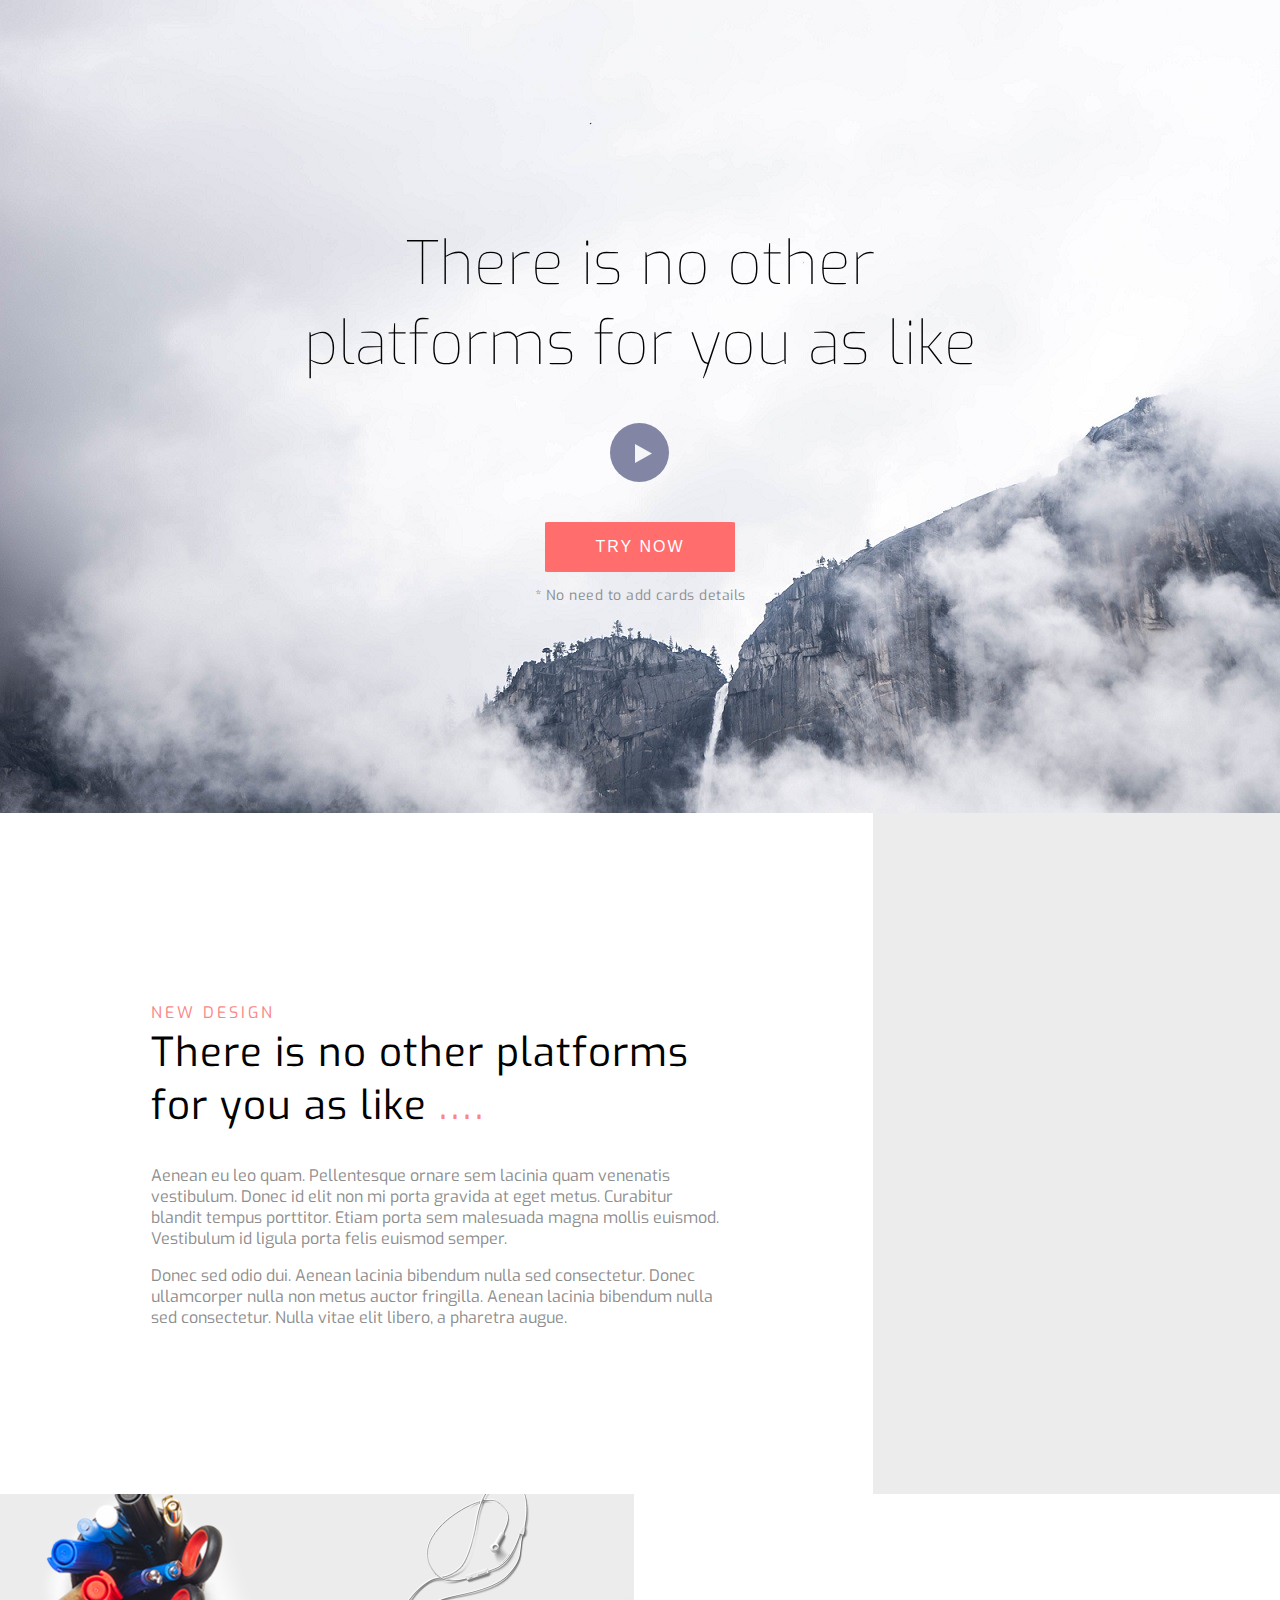
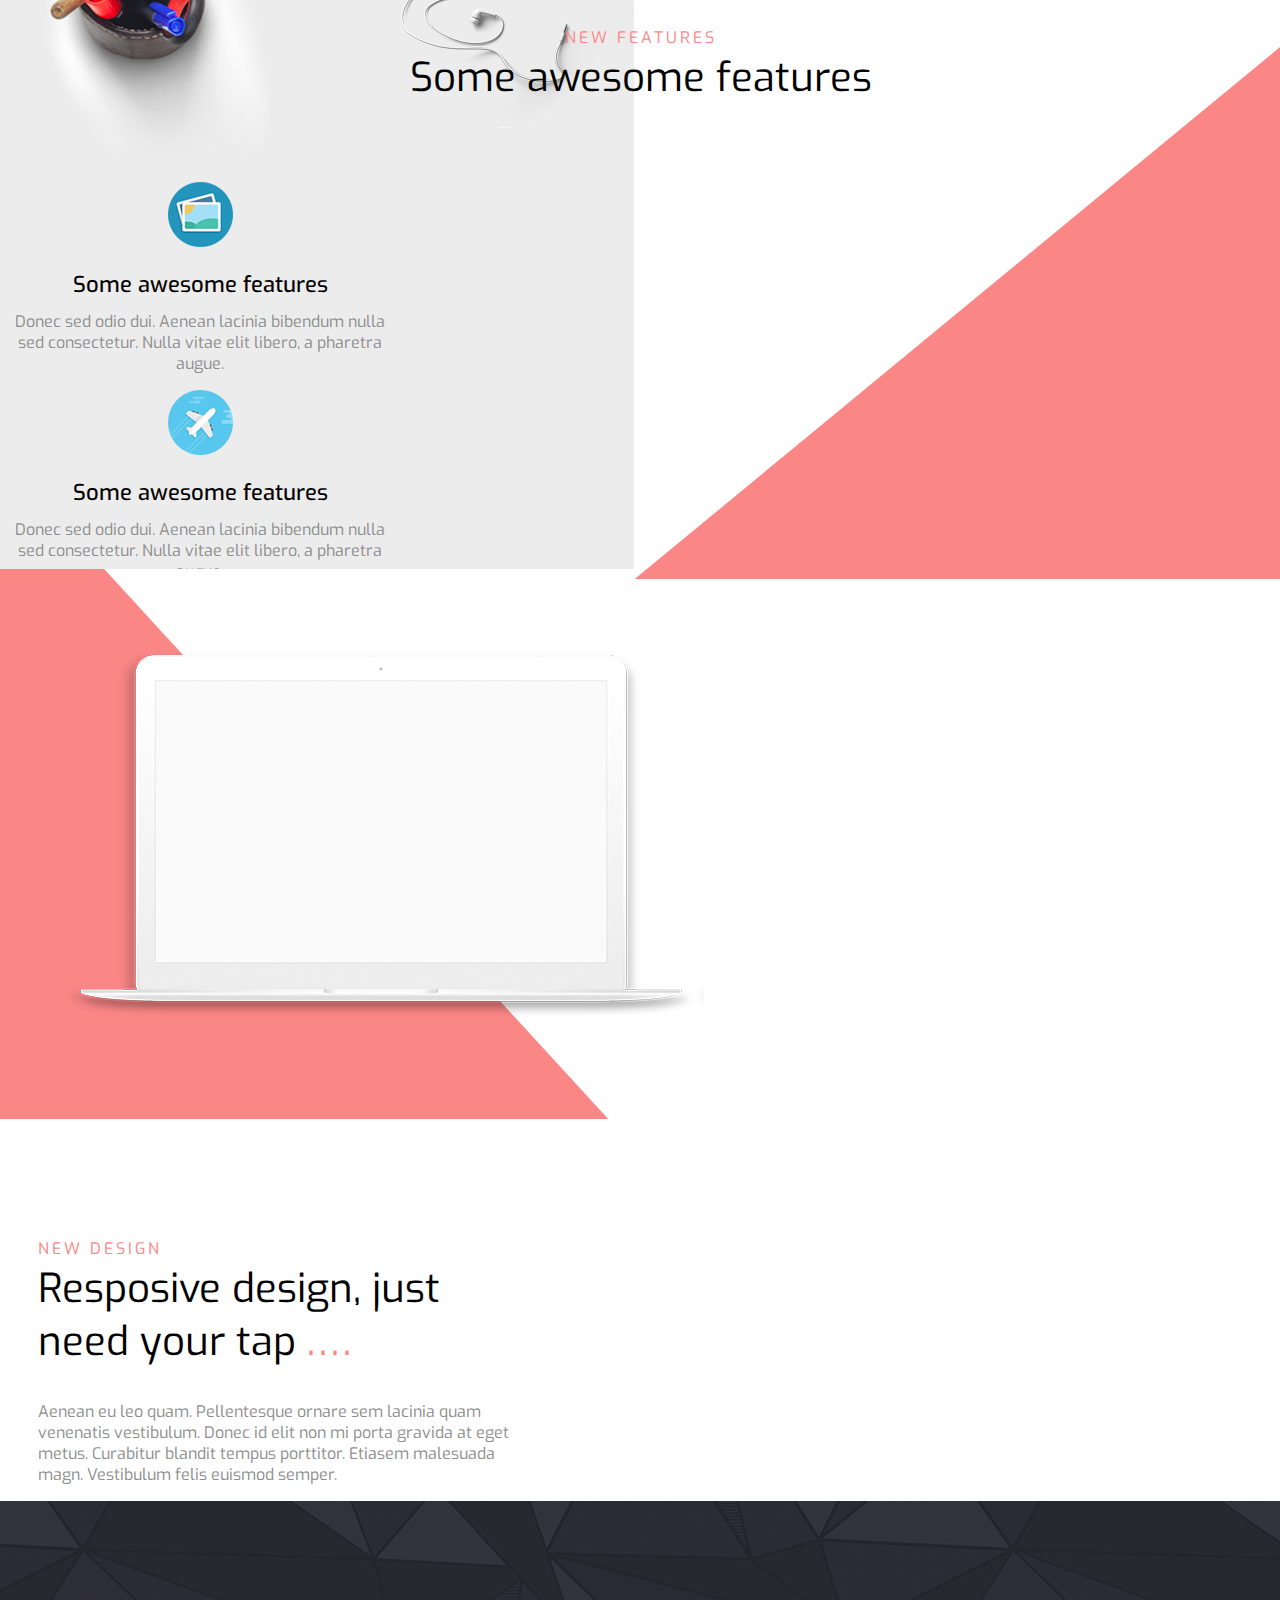
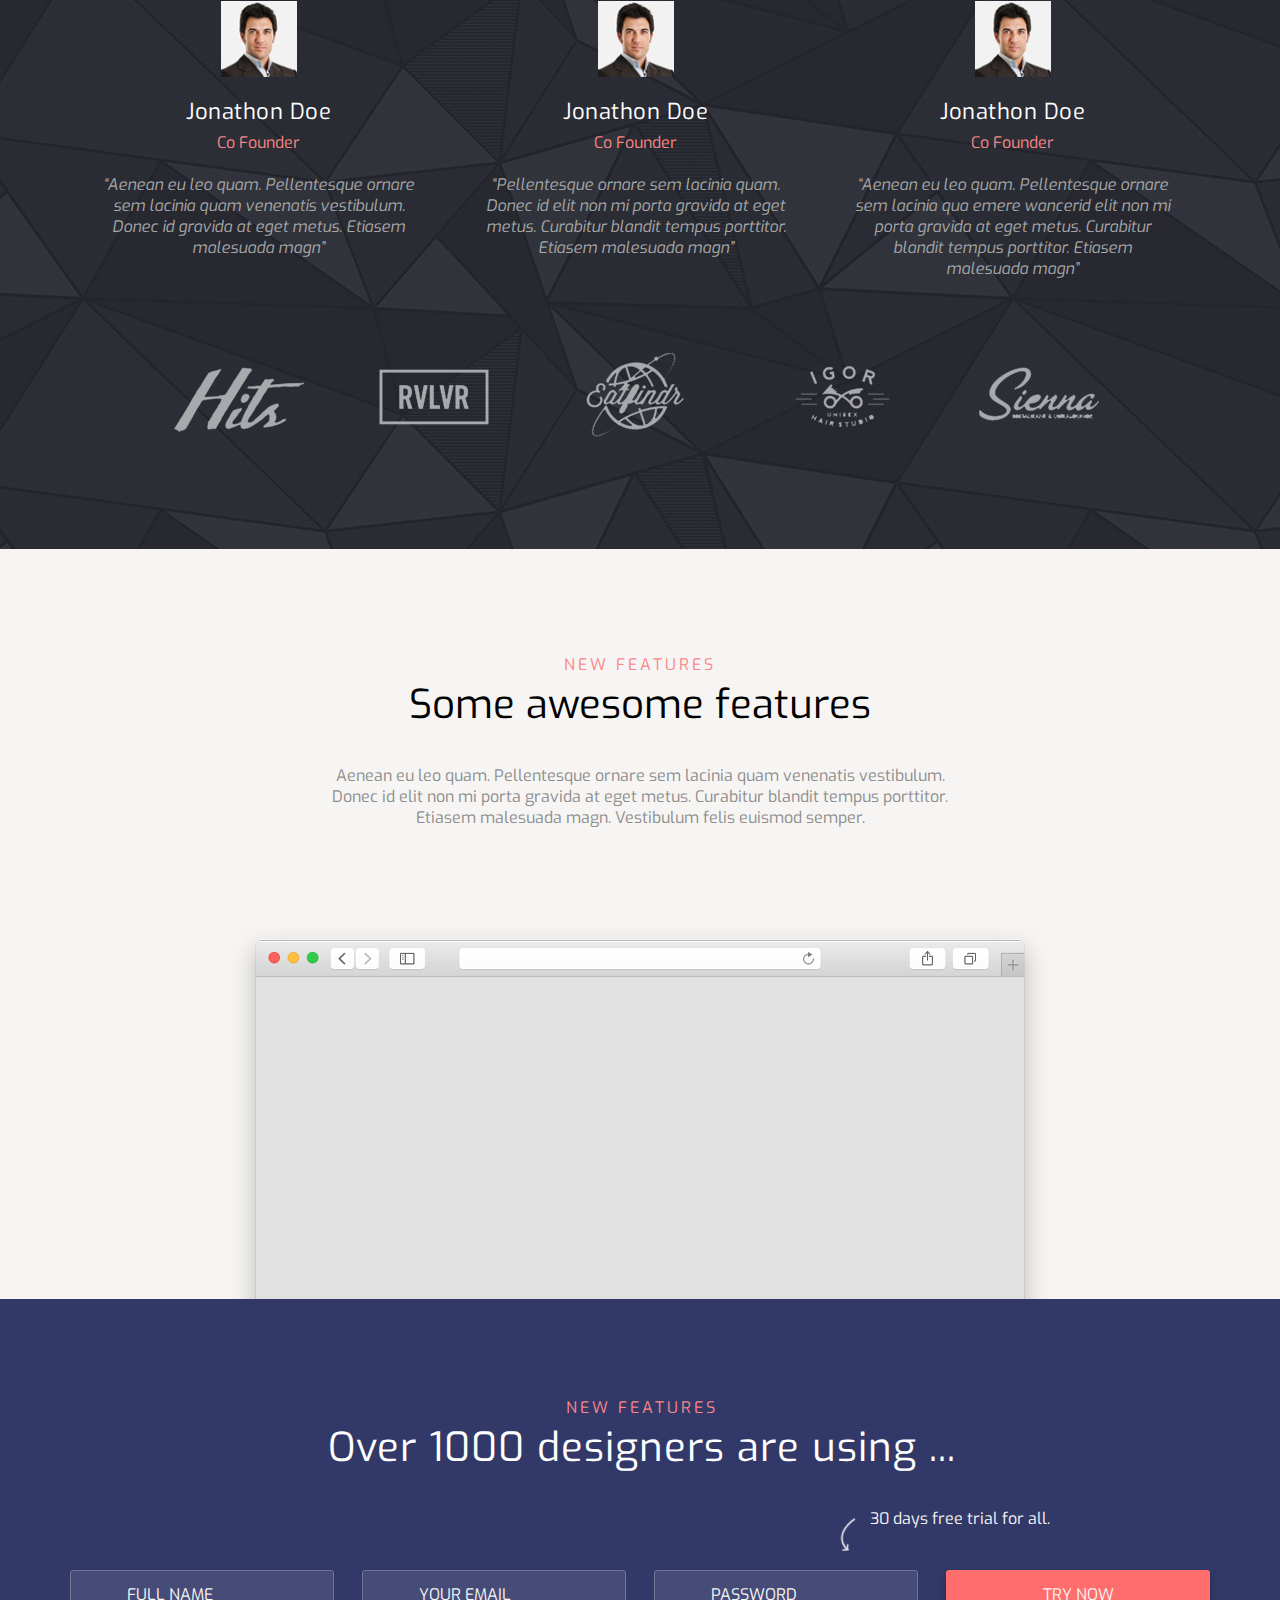
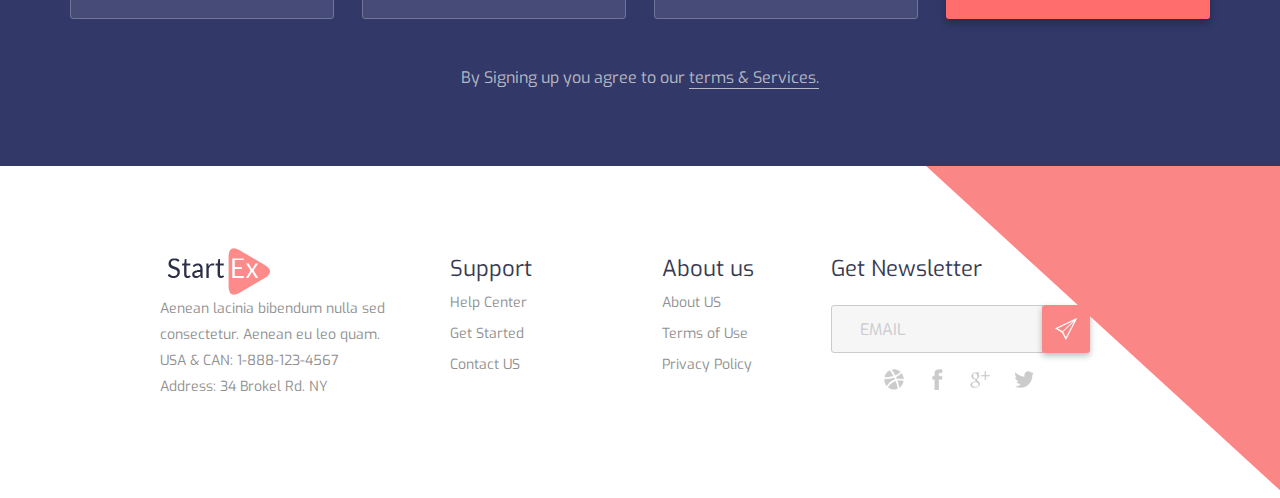
<file: Single page/index.html>
<!DOCTYPE html>
<html lang="en">

<head>
    <meta charset="UTF-8">
    <meta name="viewport" content="width=device-width, initial-scale=1.0">
    <meta http-equiv="X-UA-Compatible" content="ie=edge">
    <title>Landing Page</title>
    <link rel="stylesheet" href="css/main.css">
</head>

<body>
    <header class="bg">
        <div class="content">
            <h1>There is no other
                <br> platforms for you as like</h1>
            <button class="play" type="button">
                <span></span>
            </button>
            <button class="try" type="button">TRY NOW
            </button>
            <p>* No need to add cards details</p>
        </div>
    </header>
    <main>
        <div class="new-design1">
            <div class="content">
                <span class="new">NEW DESIGN</span>
                <h2>There is no other platforms for you as like
                    <span class="dots">....</span>
                </h2>
                <p>Aenean eu leo quam. Pellentesque ornare sem lacinia quam venenatis vestibulum. Donec id elit non mi porta
                    gravida at eget metus. Curabitur blandit tempus porttitor. Etiam porta sem malesuada magna mollis euismod.
                    Vestibulum id ligula porta felis euismod semper.</p>
                <p>Donec sed odio dui. Aenean lacinia bibendum nulla sed consectetur. Donec ullamcorper nulla non metus auctor
                    fringilla. Aenean lacinia bibendum nulla sed consectetur. Nulla vitae elit libero, a pharetra augue.</p>
            </div>
            <div class="triangle1"></div>
        </div>
        <div class="new-features1">
            <div class="pen"></div>
            <div class="new-f">
                <span class="new">NEW FEATURES</span>
                <h2>Some awesome features</h2>
            </div>
            <div class="h-phones"></div>
            <div class="content parent">
                <div>
                    <button class="photos"></button>
                    <h3>Some awesome features</h3>
                    <p>Donec sed odio dui. Aenean lacinia bibendum nulla sed consectetur. Nulla vitae elit libero, a pharetra
                        augue.
                    </p>
                </div>
                <div>
                    <button class="plane"></button>
                    <h3>Some awesome features</h3>
                    <p>Donec sed odio dui. Aenean lacinia bibendum nulla sed consectetur. Nulla vitae elit libero, a pharetra
                        augue.
                    </p>
                </div>
                <div>
                    <button class="bulb"></button>
                    <h3>Some awesome features</h3>
                    <p>Donec sed odio dui. Aenean lacinia bibendum nulla sed consectetur. Nulla vitae elit libero, a pharetra
                        augue.
                    </p>
                </div>
            </div>
            <div class="cup"></div>
        </div>
        <div class="new-design2">
            <div class="triangle2"></div>
            <div class="laptop"></div>
            <div class="text">
                <span class="new">NEW DESIGN</span>
                <h2>Resposive design, just need your tap
                    <span class="dots">....</span>
                </h2>
                <p>Aenean eu leo quam. Pellentesque ornare sem lacinia quam venenatis vestibulum. Donec id elit non mi porta
                    gravida at eget metus. Curabitur blandit tempus porttitor. Etiasem malesuada magn. Vestibulum felis euismod
                    semper.
                </p>
            </div>
        </div>
        <div class="clients">
            <div class="content parent">
                <div>
                    <a href="#">
                        <img class="doe" src="img/png/doe.png" alt="">
                    </a>
                    <h3>Jonathon Doe</h3>
                    <h4>Co Founder</h4>
                    <p>
                        <i>“Aenean eu leo quam. Pellentesque ornare sem lacinia quam venenatis vestibulum. Donec id gravida
                            at eget metus. Etiasem malesuada magn”</i>
                    </p>
                </div>
                <div>
                    <a href="#">
                        <img class="doe" src="img/png/doe.png" alt="">
                    </a>
                    <h3>Jonathon Doe</h3>
                    <h4>Co Founder</h4>
                    <p>
                        <i>“Pellentesque ornare sem lacinia quam. Donec id elit non mi porta gravida at eget metus. Curabitur
                            blandit tempus porttitor. Etiasem malesuada magn”</i>
                    </p>
                </div>
                <div>
                    <a href="#">
                        <img class="doe" src="img/png/doe.png" alt="">
                    </a>
                    <h3>Jonathon Doe</h3>
                    <h4>Co Founder</h4>
                    <p>
                        <i>“Aenean eu leo quam. Pellentesque ornare sem lacinia qua emere wancerid elit non mi porta gravida
                            at eget metus. Curabitur blandit tempus porttitor. Etiasem malesuada magn”</i>
                    </p>
                </div>
            </div>
            <div class="logos">
                <a href="#"></a>
                <a href="#"></a>
                <a href="#"></a>
                <a href="#"></a>
                <a href="#"></a>
            </div>
        </div>
        <div class="new-features2">
            <div class="new-f">
                <span class="new">NEW FEATURES</span>
                <h2>Some awesome features</h2>
                <p>Aenean eu leo quam. Pellentesque ornare sem lacinia quam venenatis vestibulum. Donec id elit non mi porta
                    gravida at eget metus. Curabitur blandit tempus porttitor. Etiasem malesuada magn. Vestibulum felis euismod
                    semper.
                </p>
            </div>
            <div class="browser"></div>
        </div>
        <div class="sign-windows">
            <div class="new-f">
                <span class="new">NEW FEATURES</span>
                <h2>Over 1000 designers are using ...</h2>
            </div>
            <div class="comment content">
                <p>30 days free trial for all.</p>
                <div class="arrow"></div>
            </div>
            <div class="windows content">
                <div>
                    <input type="search" placeholder="FULL NAME" style="color:#F6F5F3; font-size:16px; padding-left: 28px; font-family: 'Exo', sans-serif;">
                </div>
                <div>
                    <input type="search" placeholder="YOUR EMAIL" style="color:#F6F5F3; font-size:16px; padding-left: 28px; font-family: 'Exo', sans-serif;">
                </div>
                <div>
                    <input type="search" placeholder="PASSWORD" style="color:#F6F5F3; font-size:16px; padding-left: 28px; font-family: 'Exo', sans-serif;">
                </div>
                <div>
                    <button type="button">TRY NOW
                    </button>
                </div>
            </div>
            <p class="terms">By Signing up you agree to our
                <a href="#"> terms &amp; Services.</a>
            </p>
        </div>
    </main>
    <footer>
        <div class="additional">
            <div class="start">
                <a href="#">
                    <img src="img/png/main-logo.png" alt="">
                </a>
                <p>Aenean lacinia bibendum nulla sed
                    <br> consectetur. Aenean eu leo quam.
                    <br> USA &amp; CAN: 1-888-123-4567
                    <br> Address: 34 Brokel Rd. NY</p>
            </div>
            <div class="support">
                <h4>Support</h4>
                <ul>
                    <li>
                        <a href="#">Help Center</a>
                    </li>
                    <li><a href="#">Get Started</a></li>
                    <li><a href="#">Contact US</a></li>
                </ul>
            </div>
            <div class="about">
                <h4>About us</h4>
                <ul>
                    <li><a href="#">About US</a></li>
                    <li><a href="#">Terms of Use</a></li>
                    <li><a href="">Privacy Policy</a></li>
                </ul>
            </div>
            <div class="get">
                <h4>Get Newsletter</h4>
                <input type="search" placeholder="EMAIL" style="color:#373A51; font-size:16px; padding-left: 28px; font-family: 'Exo', sans-serif;">
                <button class="send" type="submit"></button>
                <div class="social">
                        <a href="#" class="dribble"></a>
                        <a href="#" class="facebook"></a>
                        <a href="#" class="google"></a>
                        <a href="#" class="twitter"></a>
                </div>
            </div>
        </div>
        <div class="figure"></div>
    </footer>
</body>

</html>
</file>
<file: LEO SHOP/css/main.css>
@import url('https://fonts.googleapis.com/css?family=Open+Sans:300,300i,400,400i,600,600i,700,700i,800,800i&subset=cyrillic,cyrillic-ext,latin-ext');
@import 'header.css';
@import 'main-slider.css';
@import 'products.css';
@import 'footer.css';
@import 'resp/slider-resp.css';
*{
    box-sizing: border-box;
}
body{
    margin: 0;
    font-family: 'Open Sans', sans-serif;
    /* font-display: swap; */
}
.content{
    max-width: 1055px;
    margin-left: auto;
    margin-right: auto;
    padding-left: 15px;
    padding-right: 15px;
}
input[type="search"]::-webkit-search-cancel-button{
    -webkit-appearance: none;
}
input:focus::-webkit-input-placeholder {
     color:transparent; 
    }
button:focus, 
input:focus{
    outline: none;
}
button{
    background-color: transparent;
    border: none;
    cursor: pointer;
}
ul{
    list-style: none;
    padding-left: 0;
    margin: 0;
}
a{
    text-decoration: none;
}
aside{
    width: 233px;
    float: right;
    height: 798px;
    margin-top: 48px;
}
</file>
<file: MoGo/css/main.css>
@import url("https://fonts.googleapis.com/css2?family=Roboto:ital,wght@0,100;0,300;1,100;1,300&display=swap");
@import url("https://fonts.googleapis.com/css?family=Kaushan+Script|Montserrat:400,700,800&display=swap&subset=cyrillic-ext");
*,
*::after,
*::before{
    box-sizing: border-box;
    padding: 0;
    margin: 0;
}
header{
    font-family: 'Montserrat', sans-serif;
    font-family: 15px;
    line-height: 1.6;
    color: #333333;
    margin: 0;
}   
/* h1, h2, h3, h4, h5, h6{
    margin: 0;  
} */
.container{
    width: 100%;
    max-width: 1200px;
    margin: 0 auto;
    /* border: 1px solid red; */
}

 h3, h4{
     color:#333333;
     text-align: center;
 }
 h3{
    font-size: 30px;
    font-family: 'Montserrat', sans-serif;
    font-weight: 800;
    margin-top: 10px;
}
 h4{
    font-size: 24px;
    font-family: 'Kaushan Script', cursive;
    font-weight: 300;
    margin-top: 90px;
 }
 h3::after{
    content: "";
    display: block;
    width: 60px;
    height: 3px;
    background-color: #F38181;
    margin: 34px auto;
 }
 button{
    background-color: transparent;
    border: none;
    cursor: pointer;
 }
</file>
<file: MoGo/css/media.css>
@media all and (max-width:765px){
    .intro-title{
        font-size: 68px;
    }
    .intro-subtitle{
        font-size: 40px;
    }
   }
@media all and (max-width:415px){
    header{
        height: 80vh;
    }
    .nav{
        font-size: 13px;
    }
    .nav a{
        margin: 0 4px;
    }
    .intro-title::after{
        margin: 34px auto;
    }
    .slider_item {
        font-size: 12px;
    }
    .slider_num {
        font-size: 17px;
    }
    .intro-subtitle{
        padding-top: 0;
    }
}
@media all and (max-width:400px){
    .nav{
        font-size: 13px;
    }
    .slider_item {
        font-size: 10px;
    }
    .slider_num {
        font-size: 15px;
    }
}
@media all and (max-width:380px){
    .nav a{
        margin: 0 1px;
    }
 }
</file>
<file: MoGo/css/header.css>
.header{
    justify-content: center;
    width: 100%;    
    height: 1000px;
    background: url("../images/intro.jpg") no-repeat center;
    -webkit-background-size: cover;
    background-size: cover;
    background-attachment: fixed;
}
.intro-title{
    font-size: 150px;
    font-weight: 700;
    text-transform: uppercase;
    color: #ffffff;
    line-height: 1;
}
.intro-title::after{
    content: "";
    display: block;
    width: 60px;
    height: 3px;
    background-color: #ffffff;
    margin: 60px auto;
}
.intro-inner{
    width: 100%;
    max-width: 880px;
    margin: 0 auto;
    text-align: center;
}
.intro-subtitle{
    margin-bottom: 20px;
    padding-top: 88px;
    font-size: 72px;
    color: #ffffff;
    font-family: 'Kaushan Script', cursive;
    text-align: center;
}
.intro-inner .btn{
border: 3px solid #ffffff;
padding: 8px 30px;
color: #ffffff;
text-transform: uppercase;
font-size: 14px;
font-weight: 700;
text-decoration: none;
transition: background-color .1s linear, color .1s linear;
}
.intro-inner .btn:hover{
    background-color: #ffffff;
    color: #333333;

}
.header-inner{
    display: flex;
    justify-content: space-between;
    align-items: center;
}
.logo{
    font-size: 30px;
    font-weight: 700;
    color: #ffffff;
}
.nav{
    font-size: 14px;
}
.nav a{
    color: #ffffff;
    text-decoration: none;
    display: inline-block;
    vertical-align: top;
    margin: 0 10px;
position: relative;
    transition: color .1s linear;
}
.nav a::after{
    content: "";
    display: block;
    width: 100%;
    height: 3px;
    background-color: #FCE38A;
    position: absolute;
    top: 100%;
    left: 0;
    z-index: 1;
    opacity: 0;
    transition: opacity .1s linear;
}
.nav a:hover{
    color: #FCE38A;
}
.nav a:hover::after{
    opacity: 1;
}
header{
    width: 100%;
    padding-top: 30px;
    z-index: 100;
}
.slider{
    width: 100%;
    bottom: 0;
    left: 0;
    z-index: 1;
}
.slider_inner{
    display: flex;
    justify-content: space-between;
    padding-top: 161px;
}
.slider_item{
    width: 23%;
    font-size: 18px;
    color: #ffffff;
    text-transform: uppercase;
    padding: 20px 0;
    border-top: 3px solid #ffffff;
    opacity: .7;
    position: relative;
}
.slider_item.active{
    opacity: 1;
}
.slider_item.active::before{
content: "";
display: block;
width: 70px;
height: 3px;
position: absolute;
top: -3px;
left: 0;
z-index: 1;
background-color: #F38181;
}
.slider_num{
    font-size: 24px;
    font-weight: 700;
}
</file>
<file: MoGo/css/container.css>
.about-us, .what-we-do, .some-of, .our-team p{
    font-family: Roboto, sans-serif;
    color: #999999;
    font-size: 15px;
    text-align: center;
    padding-top: 11px;
}
.about-us-photos{
    display: flex;
    flex-wrap: wrap;
    justify-content: space-between;
    margin-top: 100px;
    
}
.about-us img{
    width: 390px;
    height: 260px;
}
.gradient {
	display: inline-block;
	position: relative;    
	line-height: 0;
}
.gradient:after {
	content: "";
	opacity: 0;
	transition: opacity 0.5s ease-in-out;
}

.gradient:before {
	content: "";
	opacity: 0;    
	transition: opacity 0.5s;
}
.gradient:hover:before {
	display: inline-block;
    width: 140px;
    height: 70px;
	margin: -30px 0 0 -57px; 
	position: absolute;
	top: 50%;
	left: 50%;    
	z-index: 100;    
    background: url(../images/ikons.png) 0 0 no-repeat;
    background-position: -776px -84px;
	opacity: 1;
}
.gradient:hover:after {
	content: "";
	display: block;
	width: 100%;
	height: 100%;    
	position: absolute;
	top: 0;    
	left: 0;   
	background: transparent;
	background-image: linear-gradient(to bottom, #ef8b8a, #eed687);    
	opacity: 0.8;    
}
.green-info{
   height: 270px;
   background-color: #95E1D3;
   margin-top: 111px;
}
.green-info .boxes-green{
   display: flex;
   border-right: 0.5px solid #ffffff;
}
.green-info .box{
   height: 270px;
   border-left: 0.5px solid #ffffff;
   text-align: center;
   color: #ffffff;
   font-family: 'Montserrat', sans-serif;
   font-size: 14px;
   flex: 1;
}
.green-info .box p{
   padding-top: 31%;
}
font{
   font-weight: 800;
   font-size: 55px;
}
.services .amazing_services{
    display: flex;
    flex-wrap: wrap;
    justify-content: space-between;
    margin-top: 56px;
}
.services .amazing_services .services_item{
    position: relative;
    min-height: 120px;
    max-width: 380px;
    margin-right: 30px;
    margin-left: 30px;
}
.amazing_services button{
    width: 40px;
    height: 40px;
    background-image: url(../images/ikons.png);
    float: left;
    margin-top: 7px;
}
.amazing_services .serv_text{
    display: flow-root;
    margin-left: 60px;
}
.amazing_services #clock{
    background-position: -8px -4px;
}
.amazing_services #picture{
    background-position: -55px -4px;
}
.amazing_services #screen{
    background-position: -100px -4px;
}
.amazing_services #book{
    background-position: -8px -52px;
}
.amazing_services #house{
    background-position: -55px -49px;
}
.amazing_services #frame{
    background-position: -100px -48px;
}
.amazing_services #service_name{
 text-transform: uppercase;
 font-family: 'Montserrat', regular;
 font-size: 15px;
 line-height: 30px;
 font-weight: 700;
}
.amazing_services #service_description{
    font-family: Roboto, sans-serif;
    color: #999999;
    font-size: 15px;
    line-height: 30px;
}
.services #line{
    width: 100%;
    border-top: 1px solid #e5e5e5;
    margin-top: 14px;
    margin-bottom: -16px;
}
.unique-design{
    background-image: url(../images/unique.png);
max-height: 850px;
overflow: hidden;
}
.unique-design #ipad{
    text-align: center;
    padding-right: 50px;
    padding-top: 11px;
}
.unique-design #iphone{
    position: absolute;
    margin-top: -461px;
    left: 57%;
}
.what-we-do .photo-dropblock{
    display: flex;
    margin-top: 91px;
}
.what-we-do .photo-dropblock-item{
    position: relative;
}
.comment-1{
    min-height: 290px;
    background-color: #f8f8f8;
    margin-top: 118px;
}


.our-team .grid{
    max-width: 1200px;
    margin: 0 auto;
    list-style: none;
    text-align: center;
    margin-top: 66px;
}
.our-team .grid li{
    display: inline-block;
    width: 378px;
    height: 453px;
    margin: 0;
    padding: 20px;
    text-align: left;
    position: relative;
}
.cs-style-3 figure{
    overflow: hidden;
}
.grid figure{
    margin: 0;
    position: relative;
}
.cs-style-3 figure img {
    transition: transform 0.4s;
}
.grid figure img{
    max-width: 100%;
    display: block;
    position: relative;
}
.cs-style-3 figcaption{
    height: 100px;
    width: 100%;
    top: auto;
    bottom: 0;
    opacity: 0;
}
.grid figcaption{
    position: absolute;
    left: 0;
    padding: 13px;
    background: #95e1d3;
    color: #ffffff;
}
.grid figcaption p{
    margin: 0;
    padding: 0;
    font-family: 'Montserrat', regular;
    font-size: 16px;
    font-weight: 600;
    text-transform: uppercase;
    display: flex;
    color: #ffffff;
}
.grid figcaption span{
    font-family: Roboto, sans-serif;
    font-size: 16px;
    font-weight: 200;
}
.cs-style-3 figcaption div{
    position: absolute;
    right: -2px;
    bottom: -6px;
}
.grid figcaption div{
    text-align: center;
    display: inline-block;
}
.cs-style-3 figcaption div button{
    content: '';
    display: inline-block;
    width: 50px;
    height: 50px;
    background-image: url(../images/ikons.png);
}
.cs-style-3 figcaption div button:hover{
    background-color: #ef8b8a;
    background-blend-mode: color-dodge;
}
.cs-style-3 figure:hover img,
.cs-style-3 figure.cs-hover img{
    transform: translateY(-50px);
 }
.cs-style-3 figure:hover figcaption,
.cs-style-3 figure.cs-hover figcaption{
      opacity: 1;
      transform: translateY(0px);
      transition: transform 0.4s, opacity 0.1s;
  }



.brands{
    min-height: 250px;
    background-color: #F5F5F5;
    margin-top: 118px;
}
.brands .brands-name{
    display: flex;
    flex-wrap: wrap;
    justify-content: space-between;
    padding-top: 5%;
}
.brands .brands-name>div{
    content: '';
    background-image: url(../images/ikons.png);
    width: 130px;
    height: 130px;
}
.brands .brands-name :nth-child(1){
    background-position: -138px -124px;
}
.brands .brands-name :nth-child(2){
    background-position: 8px -137px;
}
.brands .brands-name :nth-child(3){
    background-position: -14px -279px;
}
.brands .brands-name :nth-child(4){
    background-position: -165px -452px;
}
.brands .brands-name :nth-child(5){
    background-position: -5px -450px;
}
.brands .brands-name :nth-child(6){
    background-position: -159px -287px;
}
.photos{
    content: '';
    width: 100%;
    height: 649px;
    justify-content: center;
    background-image: url(../images/photo-collage.png);
    background-attachment: fixed;
    background-size: contain;
    margin-top: 100px; 
}
.comment-2{
    min-height: 268px;
    margin-top: 160px;
}
.people-say{
    background-image: url(../images/mountain.png);
    min-height: 830px;
    overflow: hidden;
}
.people-say .people-say-wrapper{
    display: flex;
    flex-wrap: wrap;
    justify-content: space-around;
    margin-top: 88px;
}
.people-say-wrapper .people-say-item{
    max-width: 520px;
    display: flex;
    margin-bottom: 66px;
}
 #bold_text{
    font-family: 'Montserrat', regular;
    font-size: 16px;
    font-weight: 600;
    text-transform: uppercase;
    color: black;
    line-height: 33px;
}
 #light_text{
    font-family: Roboto, sans-serif;
    color: #999999;
    font-size: 15px;
    padding-top: 11px;
}
.people-say-wrapper .people-say-item #people-photo{
    content: '';
    background-image: url(../images/ikons.png);
    width: 113px;
    height: 113px;

}
.people-say-wrapper .people-say-item #people-text{
    max-width: 374px;
    padding-top: 3%;
    padding-left: 35px;
}
.people-say-item i::after{
    content: "";
    display: block;
    width: 68px;
    height: 3px;
    background-color: #F38181;
    margin-bottom: -16px;
    margin-top: 18px;
}
.latest-blog .blog-wrapper{
    display: flex;
    flex-wrap: wrap;
    justify-content: space-around;
    margin-top: 48px;
}
.latest-blog .blog-item{
    max-width: 380px;
}
.blog-item #light_text::after{
    content: "";
    display: block;
    height: 1px;
    background-color: #e5e5e5;
    margin-bottom: -16px;
    margin-top: 18px;
}
.map{
    background-image: url(../images/map.png);
    min-height: 200px;
    overflow: hidden;
    margin-top: 100px;
}
.blog-item a, .blog-item button{
    text-decoration: none;
    line-height: 50px;
    font-family: Roboto, sans-serif;
    font-size: 16px;
    color: #999999;
    font-style: italic;
}
.blog-item a::before{
    content: "";
    width: 20px;
    height: 15px;
    background-image: url(../images/ikons.png);
    background-position: -185px -27px;
    display: inline-block;
    margin-right: 7px;
}
.blog-item button::before{
    content: "";
    width: 20px;
    height: 17px;
    background-image: url(../images/ikons.png);
    background-position: -227px -26px;
    display: inline-block;
    margin-right: 7px;
}
h5{
    font-size: 30px;
    font-family: 'Montserrat', sans-serif;
    font-weight: 800;
    margin-top: 57px;
    color: #F38181;
    text-align: center;
}
h5::after {
    content: "";
    display: block;
    width: 60px;
    height: 3px;
    background-color: #F38181;
    margin: 14px auto;
}
h5::before{
    content: "";
    display: block;
    width: 20px;
    height: 30px;
    background-image: url(../images/ikons.png);
    background-position: -281px -22px;
    margin-left: 49%;
    margin-bottom: 8px;
}
.latest-blog #sticker{
    position: absolute;
    display: block;
    background-color: #95E1D3;
    width: 60px;
    height: 70px;
    margin-top: -84px;
    margin-left: -10px;
}
.latest-blog #data{
    font-size: 30px;
    font-family: 'Montserrat', sans-serif;
    font-weight: 800;
    margin-top: 7px;
    color: #ffffff;
    text-align: center;
}
.latest-blog #jan{
    text-decoration: none;
    font-family: Roboto, sans-serif;
    font-size: 16px;
    color: #ffffff;
    font-style: italic;
    text-align: center;
}
</file>
<file: MoGo/css/dropblock.css>
.half {

    padding: 0 1em;
  }
  /* Acordeon styles */
  .tab {
    position: relative;
    width: 100%;
    color: #999999;
    overflow: hidden;
    border: 1px solid #e5e5e5;
    margin-bottom: 8px;
    min-height: 58px;
  }
  .tab input {
    position: absolute;
    opacity: 0;
    z-index: -1;
  }
  .tab label {
    position: relative;
    display: flex;
    padding: 0 0 0 1em;
    line-height: 35px;
    cursor: pointer;
    color: black;
    font-family: 'Montserrat', regular;
    font-size: 14px;
    font-weight: lighter;
    margin-top: 9px;
  }
  /* .blue label {
    background: #2980b9;
  } */
  .tab-content {
    max-height: 0;
    overflow: hidden;
    /* background: #1abc9c; */
    -webkit-transition: max-height .35s;
    -o-transition: max-height .35s;
    transition: max-height .35s;
    overflow-y: scroll;
  }
  .tab-content::-webkit-scrollbar {
    width: 6px;
  }
  
  /* Track */
 .tab-content ::-webkit-scrollbar-track {
    background: #f5f5f5; 
  }
   
  /* Handle */
  .tab-content::-webkit-scrollbar-thumb {
    background: #95e1d3; 
  }
  /* .blue .tab-content {
    background: #3498db;
  } */
  .tab-content p {
    margin: 1em;
    font-family: Roboto, sans-serif;
    font-size: 15px;
    text-align: justify;
    line-height: 24px;
    color: #bdbdbd;
  }
  /* :checked */
  .tab input:checked ~ .tab-content {
    max-height: 194px;
  }
  
  /* Icon */
  .tab label::after {
    position: absolute;
    right: 0;
    top: 0;
    display: block;
    width: 3em;
    height: 3em;
    line-height: 3;
    text-align: center;
    -webkit-transition: all .35s;
    -o-transition: all .35s;
    transition: all .35s;
  }
  .tab input[type=checkbox] + label::after {
    content: "";
    background-image: url(../images/ikons.png);
    width: 25px;
    height: 25px;
    background-position: -290px -121px;
    margin-top: 12px;
    margin-right: 10px;
  }

  .tab input[type=checkbox]:checked + label::after {
    /* transform: rotate(180deg); */
    content: "";
    background-image: url(../images/ikons.png);
    width: 25px;
    height: 25px;
    background-position: -290px -150px;
    margin-top: 12px;
    margin-right: 10px;
  }

  .tab #label-photo-1{
      content: '';
      background-image: url(../images/ikons.png);
      width: 40px;
      height: 40px;
      background-position: -4px -97px;
      margin-right: 10px;
}
  .tab #label-photo-2{
      content: '';
      background-image: url(../images/ikons.png);
      width: 40px;
      height: 40px;
      background-position: -49px -97px;
      margin-right: 10px;
}
  .tab #label-photo-3{
      content: '';
      background-image: url(../images/ikons.png);
      width: 40px;
      height: 40px;
      background-position: -96px -97px;
      margin-right: 10px;
}
</file>
<file: MoGo/css/slider.css>
.slider {
    position: relative;
    overflow: hidden;
    min-height: 288px;
  }

  .slider__wrapper {
    display: flex;
    transition: transform 0.6s ease;
    max-width: 4800px;
    justify-content: space-between;
    margin-top: 70px;
  }

  .slider__item {
    flex: 0 0 100%;
    max-width: 1200px;
    display: flex;
    justify-content: center;
  }

  .slider__control {
    position: absolute;
    top: 50%;
    display: none;
    align-items: center;
    justify-content: center;
    width: 40px;
    text-align: center;
    opacity: 0.5;
    height: 50px;
    transform: translateY(-50%);
  }

  .slider__control_show {
    display: flex;
  }

  .slider__control:hover,
  .slider__control:focus {
    color: #fff;
    text-decoration: none;
    outline: 0;
    opacity: .9;
  }

  .slider__control_left {
    left: 0;
  }

  .slider__control_right {
    right: 0;
  }

  .slider__control::before {
    display: inline-block;
    background: transparent no-repeat center center; 
  }

  .slider__control_left::before {
      content: '';
    background-image: url(../images/ikons.png);
    width: 25px;
    height: 25px;
    background-position: -290px -121px;
    transform: rotate(90deg);
  }

  .slider__control_right::before {
    content: '';
    background-image: url(../images/ikons.png);
    width: 25px;
    height: 25px;
    background-position: -290px -150px;
    transform: rotate(90deg);
  }
.comment-1  .slider__item #quote-img{
content: '';
    background-image: url(../images/ikons.png);
    width: 150px;
    height: 150px;
    background-position: -754px -1020px;
    border: 2px solid #95E1D3;
  }
  .slider__item q{
      line-height: 36px;
      font-family: Roboto, sans-serif;
      font-size: 24px;
      color: #999999;
  }
.slider__item #quote-text{
    max-width: 797px;
    margin-left: 60px;
}
.slider__item p:before{
    content: "";
    display: inline-block;
    vertical-align: middle;
    width: 65px;
    height: 2.5px;
    background-color: #F38181;
    border: solid #f8f8f8;
	border-width: 0 3px;
}
</file>
<file: MoGo/css/slider2.css>
.sim-slider {
    padding: 30px 50px;
  }
  
  /* General styles */
  .sim-slider {
    position: relative;
  }
  
  .sim-slider-list {
    list-style-type: none;
    position: relative;
  }
  
  .sim-slider-element {
    max-width: 980px;
    transition: opacity 1s ease-in;
    opacity: 0;
    position: absolute;
    z-index: 2;
    left: 5%;
    top: -84px;
    display: flex;
  }
  
  /* Navigation item styles */
  div.sim-slider-arrow-left,
  div.sim-slider-arrow-right {
    width: 22px;
    height: 40px;
    position: absolute;
    cursor: pointer;
    opacity: 0.6;
    z-index: 4;
  }
  
  div.sim-slider-arrow-left {
      top:40%;
      left: 10px; 
    content: '';
    background-image: url(../images/ikons.png);
    width: 25px;
    height: 25px;
    background-position: -290px -121px;
    transform: rotate(90deg);
  }
  
  div.sim-slider-arrow-right {
    right: 10px;
    top: 40%;
    content: '';
    background-image: url(../images/ikons.png);
    width: 25px;
    height: 25px;
    background-position: -290px -150px;
    transform: rotate(90deg);
  }
  
  div.sim-slider-arrow-left:hover {
    opacity: 1.0;
  }
  
  div.sim-slider-arrow-right:hover {
    opacity: 1.0;
  }
.sim-slider-element #quote-img{
    content: '';
      background-image: url(../images/ikons.png);
      width: 215px;
      height: 215px;
      background-position: -333px -3px;
}
.sim-slider-element q{
    line-height: 36px;
    font-family: Roboto, sans-serif;
    font-size: 24px;
    color: #999999;
}
.sim-slider-element #quote-text{
  max-width: 706px;
  margin-left: 60px;
  margin-top: 4%;
}
.sim-slider-element p:before{
  content: "";
  display: inline-block;
  vertical-align: middle;
  width: 65px;
  height: 2.5px;
  background-color: #F38181;
  border: solid #f8f8f8;
  border-width: 0 3px;
}
</file>
<file: MoGo/css/footer.css>
footer{
    background-color: #f8f8f8;
    min-height: 560px;
}
.footer-wrapper{
    padding-top: 65px;
    display: flex;
    flex-wrap: wrap;
    justify-content: space-around;
}
footer .logo-footer{
    font-size: 45px;
    font-weight: 700;
    color: #cccccc;
    font-family: 'Montserrat', sans-serif;
}
footer #footer-text{
    font-family: Roboto, sans-serif;
    color: #999999;
    font-size: 15px;
    margin-top: 30px;
}
footer #followers{
    font-size: 15px;
    font-weight: 300;
    color: #000000;
    font-family: 'Montserrat', sans-serif;
    margin-top: 45px;
}
footer .letter{
    font-size: 19px;
    font-weight: 900;
    color: #000000;
    font-family: 'Montserrat', sans-serif;
}
footer #followers::after{
    content: "";
    display: block;
    height: 1px;
    background-color: #e5e5e5;
    margin-bottom: -16px;
    margin-top: 18px;
}
footer .follow-us>p{
    text-decoration: none;
    font-family: Roboto, sans-serif;
    font-size: 16px;
    color: #cccccc;
    font-style: italic;
    display: inline-block;
    vertical-align: super;
}
footer .follow-us a{
    content: "";
    display: inline-block;
    width: 22px;
    height: 22px;
    background-image: url(../images/ikons.png);
    margin-left: 4px;
}
.subscribe_form {
    max-width: 380px;
    display: block;
    border: 1px #e5e5e5 solid;
    border-right: transparent;
    margin-top: 31px;
    background-color: #fff;
}
.subscribe_form:focus {
    outline: none;
}
footer .form-control {
    border: none;
}
footer .form-control:focus {
    box-shadow: none;
}
footer input {
    height: 40px;
    text-decoration: none;
    font-family: Roboto, sans-serif;
    font-size: 16px;
    color: black;
    font-style: italic;
    padding-left: 13px;
    background-color: #fff;
}
footer .subscribe_form button {
      border: none;
      float: right;
      background-color: #95e1d3;
      color: #fff;
      border-radius: 0;
      width: 135px;
      font-size: 14px;
      line-height: 41px;
    font-family: 'Montserrat', sans-serif;
    font-weight: 800;
    text-align: center;
      text-transform: uppercase;
      position: relative;
      transition: all ease 0.3s;
      -webkit-transition: all ease 0.3s;
      -moz-transition: all ease 0.3s;
      -o-transition: all ease 0.3s;
      -ms-transition: all ease 0.3s;
}
footer button:hover{
        color: #fff;
        background-color: rgba(14, 150, 133, 0.77);
        outline: none;
        transition: all ease 0.3s;
        -webkit-transition: all ease 0.3s;
        -moz-transition: all ease 0.3s;
        -o-transition: all ease 0.3s;
        -ms-transition: all ease 0.3s;
      }
footer .footer-blog-item .footer-blog-img{
    content: "";
    display: inline-block;
    width: 120px;
    height: 80px;
    background-image: url(../images/ikons.png);
    padding-right: 136px;
}
.footer-item .footer-blog-item p{
    text-decoration: none;
    font-family: Roboto, sans-serif;
    font-size: 16px;
    color: #cccccc;
    font-style: italic;
    vertical-align: super;
} 
footer #blog-text{
    font-family: 'Montserrat', regular;
    font-size: 13px;
    font-weight: 600;
    text-transform: uppercase;
    color: black;
    line-height: 20px;
    text-decoration: none;
}
footer #blog-text:hover{
    color: rgb(77, 70, 70);
    text-decoration: underline;
}
footer #instagram{
    display: block;
    margin-top: 31px;
}
footer .footer-item:nth-child(3)   a{
    content: "";
    display: inline-block;
    width: 90px;
    height: 90px;
    background-image: url(../images/ikons.png);
}
footer .footer-item:nth-child(3) #footer_view{
    font-family: Roboto, sans-serif;
    font-size: 16px;
    font-style: italic;
    margin-top: 26px;
}
footer #copyrights::before{
    content: "";
    display: block;
    height: 1px;
    background-color: #e5e5e5;
    margin-top: 68px;
    margin-bottom: 24px;
}
footer #copyrights{
    text-align: center;
    font-family: 'Montserrat', regular;
    font-size: 13px;
}
</file>
<file: Single page/css/main.css>
@import url('https://fonts.googleapis.com/css?family=Exo:500');
@import url('https://fonts.googleapis.com/css?family=Exo:100');
@import 'header.css';
@import 'resp.css';
@import 'content.css';
@import 'footer.css';
*{
    box-sizing: border-box;
}
body{
    margin: 0;
}
.content{
    max-width: 1170px;
    margin-left: auto;
    margin-right: auto;
    padding-left: 15px;
    padding-right: 15px;
}
input[type="search"]::-webkit-search-cancel-button{
    -webkit-appearance: none;
}
input:focus::-webkit-input-placeholder {
    color:transparent; 
}
button:focus, 
input:focus{
   outline: none;
}
button{
   background-color: transparent;
   border: none;
   cursor: pointer;
}
ul{
    list-style: none;
    padding-left: 0;
    margin: 0;
}
a{
    text-decoration: none;
}
h1{
    margin: 0;
}
header{
    font-family: 'Exo', sans-serif;
}
main{
    font-family: 'Exo', sans-serif;
}
footer{
    font-family: 'Exo', sans-serif;
}
</file>
